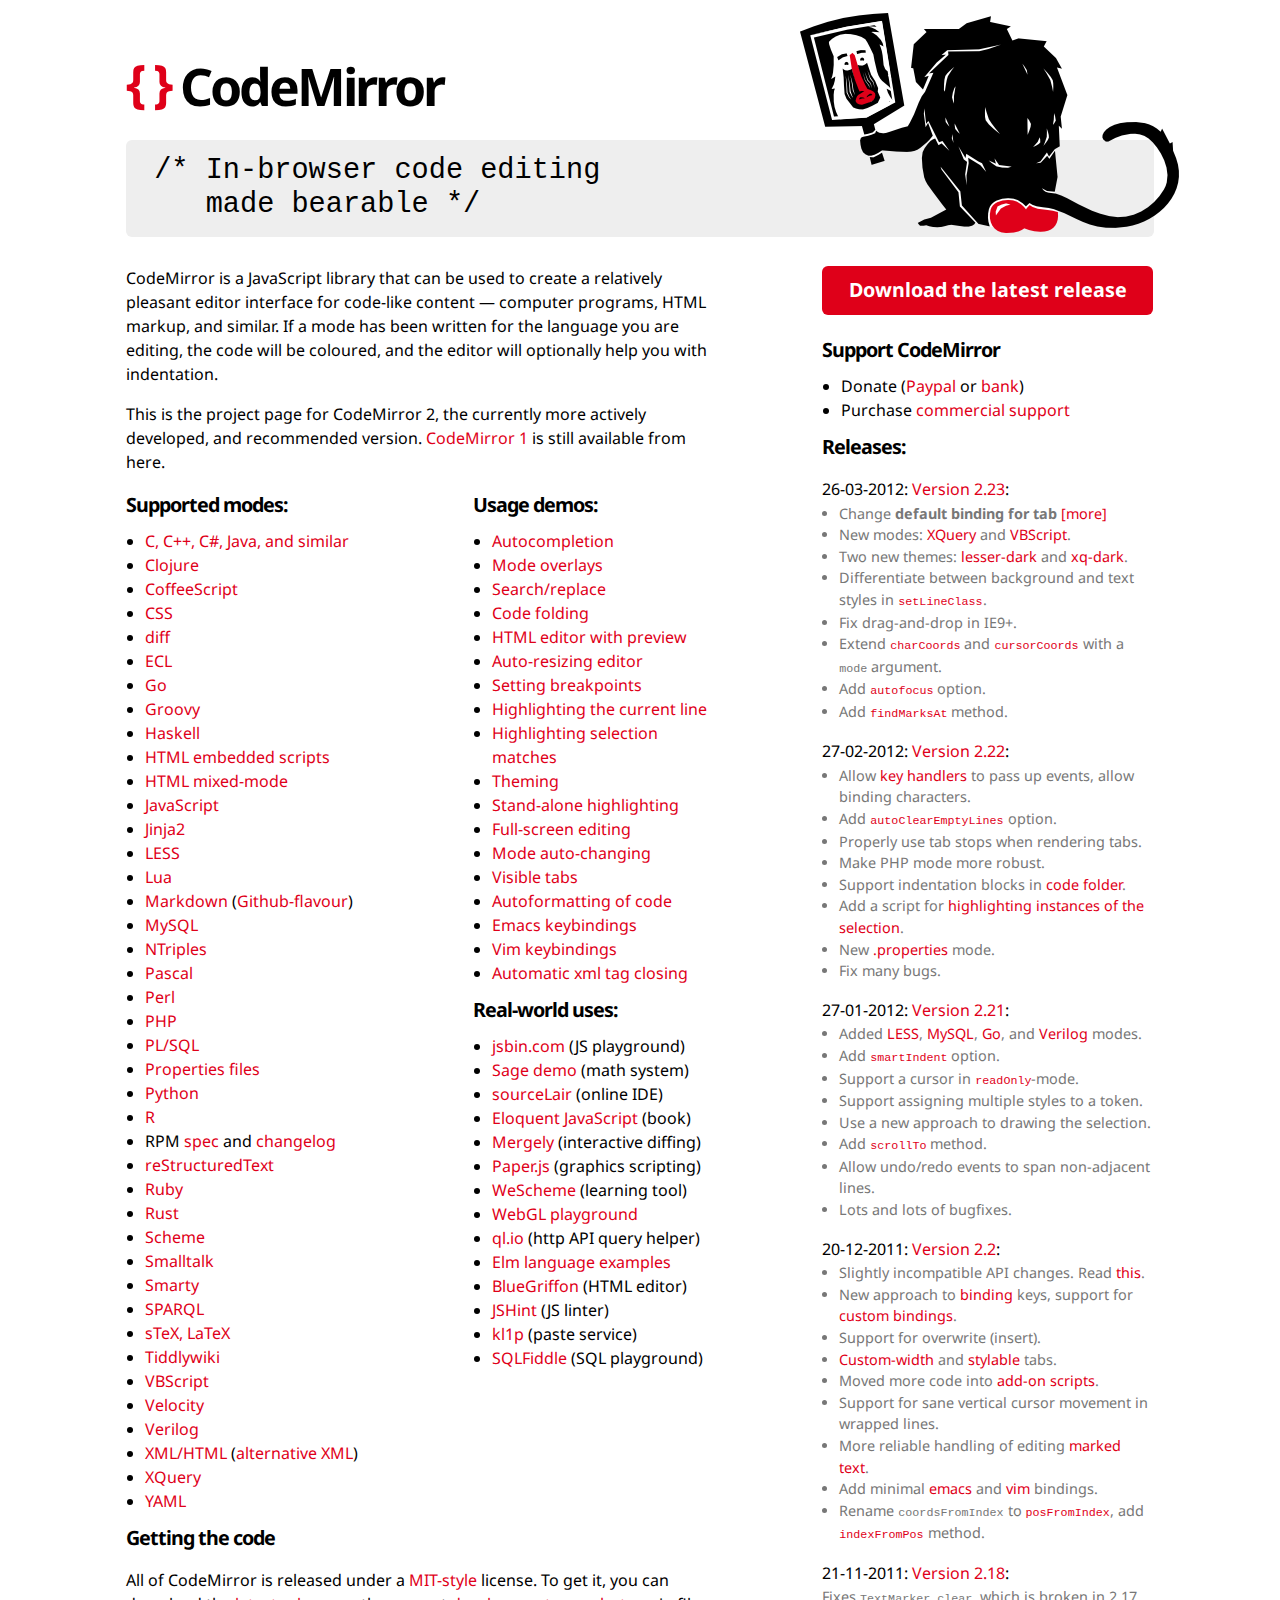
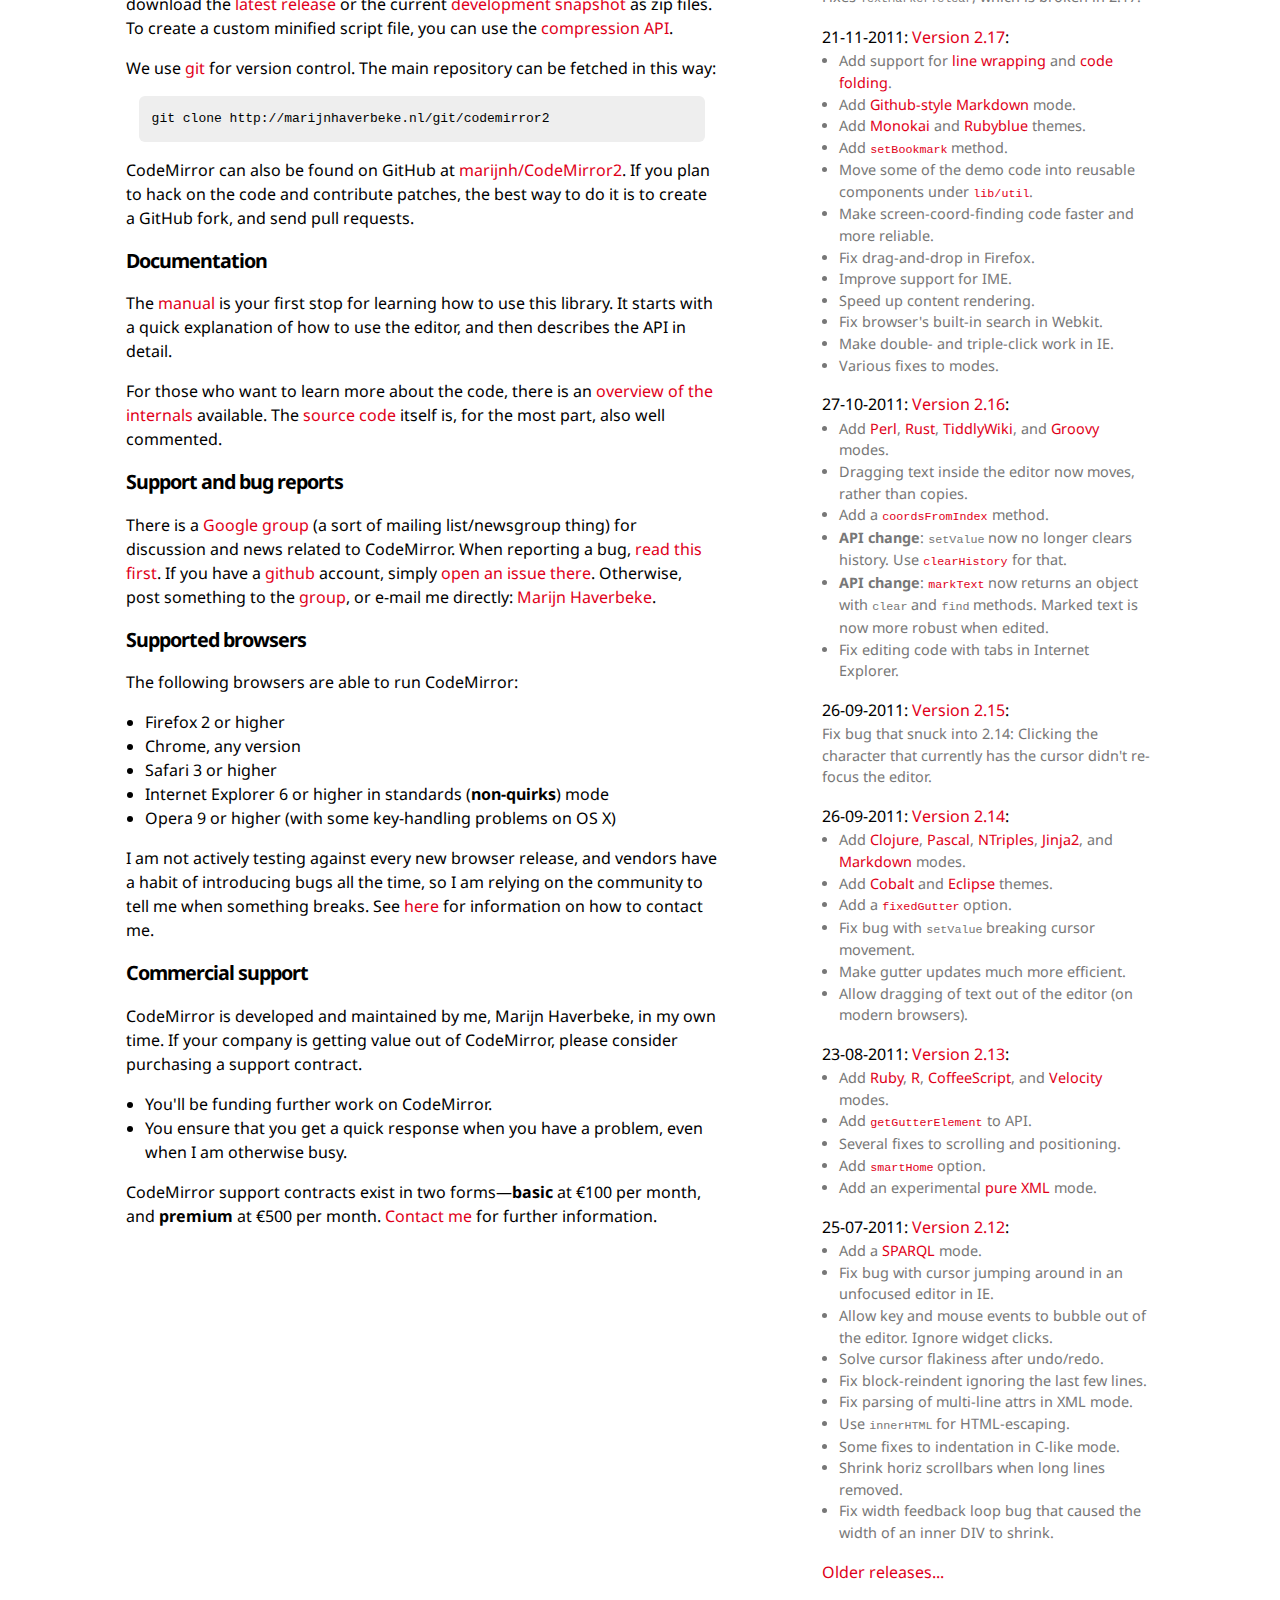
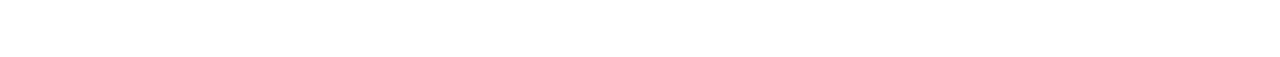
<file: playground/CodeMirror/index.html>
<!doctype html>
<html>
  <head>
    <title>CodeMirror</title>
    <link rel="stylesheet" type="text/css" href="http://fonts.googleapis.com/css?family=Droid+Sans|Droid+Sans:bold"/>
    <link rel="stylesheet" type="text/css" href="doc/docs.css"/>
    <meta http-equiv="Content-Type" content="text/html; charset=utf-8"/>
    <link rel="alternate" href="http://twitter.com/statuses/user_timeline/242283288.rss" type="application/rss+xml"/>
  </head>
  <body>

<h1><span class="logo-braces">{ }</span> <a href="http://codemirror.net/">CodeMirror</a></h1>

<pre class="grey">
<img src="doc/baboon.png" class="logo" alt="logo"/>/* In-browser code editing
   made bearable */
</pre>

<div class="clear"><div class="left blk">

  <p style="margin-top: 0">CodeMirror is a JavaScript library that can
  be used to create a relatively pleasant editor interface for
  code-like content &#x2015; computer programs, HTML markup, and
  similar. If a mode has been written for the language you are
  editing, the code will be coloured, and the editor will optionally
  help you with indentation.</p>

  <p>This is the project page for CodeMirror 2, the currently more
  actively developed, and recommended
  version. <a href="1/index.html">CodeMirror 1</a> is still available
  from here.</p>

  <div class="clear"><div class="left1 blk">

    <h2 style="margin-top: 0">Supported modes:</h2>

    <ul>
      <li><a href="mode/clike/index.html">C, C++, C#, Java, and similar</a></li>
      <li><a href="mode/clojure/index.html">Clojure</a></li>
      <li><a href="mode/coffeescript/index.html">CoffeeScript</a></li>
      <li><a href="mode/css/index.html">CSS</a></li>
      <li><a href="mode/diff/index.html">diff</a></li>
      <li><a href="mode/ecl/index.html">ECL</a></li>
      <li><a href="mode/go/index.html">Go</a></li>
      <li><a href="mode/groovy/index.html">Groovy</a></li>
      <li><a href="mode/haskell/index.html">Haskell</a></li>
      <li><a href="mode/htmlembedded/index.html">HTML embedded scripts</a></li>
      <li><a href="mode/htmlmixed/index.html">HTML mixed-mode</a></li>
      <li><a href="mode/javascript/index.html">JavaScript</a></li>
      <li><a href="mode/jinja2/index.html">Jinja2</a></li>
      <li><a href="mode/less/index.html">LESS</a></li>
      <li><a href="mode/lua/index.html">Lua</a></li>
      <li><a href="mode/markdown/index.html">Markdown</a> (<a href="mode/gfm/index.html">Github-flavour</a>)</li>
      <li><a href="mode/mysql/index.html">MySQL</a></li>
      <li><a href="mode/ntriples/index.html">NTriples</a></li>
      <li><a href="mode/pascal/index.html">Pascal</a></li>
      <li><a href="mode/perl/index.html">Perl</a></li>
      <li><a href="mode/php/index.html">PHP</a></li>
      <li><a href="mode/plsql/index.html">PL/SQL</a></li>
      <li><a href="mode/properties/index.html">Properties files</a></li>
      <li><a href="mode/python/index.html">Python</a></li>
      <li><a href="mode/r/index.html">R</a></li>
      <li>RPM <a href="mode/rpm/spec/index.html">spec</a> and <a href="mode/rpm/changes/index.html">changelog</a></li>
      <li><a href="mode/rst/index.html">reStructuredText</a></li>
      <li><a href="mode/ruby/index.html">Ruby</a></li>
      <li><a href="mode/rust/index.html">Rust</a></li>
      <li><a href="mode/scheme/index.html">Scheme</a></li>
      <li><a href="mode/smalltalk/index.html">Smalltalk</a></li>
      <li><a href="mode/smarty/index.html">Smarty</a></li>
      <li><a href="mode/sparql/index.html">SPARQL</a></li>
      <li><a href="mode/stex/index.html">sTeX, LaTeX</a></li>
      <li><a href="mode/tiddlywiki/index.html">Tiddlywiki</a></li>
      <li><a href="mode/vbscript/index.html">VBScript</a></li>
      <li><a href="mode/velocity/index.html">Velocity</a></li>
      <li><a href="mode/verilog/index.html">Verilog</a></li>
      <li><a href="mode/xml/index.html">XML/HTML</a> (<a href="mode/xmlpure/index.html">alternative XML</a>)</li>
      <li><a href="mode/xquery/index.html">XQuery</a></li>
      <li><a href="mode/yaml/index.html">YAML</a></li>
    </ul>

  </div><div class="left2 blk">

    <h2 style="margin-top: 0">Usage demos:</h2>

    <ul>
      <li><a href="demo/complete.html">Autocompletion</a></li>
      <li><a href="demo/mustache.html">Mode overlays</a></li>
      <li><a href="demo/search.html">Search/replace</a></li>
      <li><a href="demo/folding.html">Code folding</a></li>
      <li><a href="demo/preview.html">HTML editor with preview</a></li>
      <li><a href="demo/resize.html">Auto-resizing editor</a></li>
      <li><a href="demo/marker.html">Setting breakpoints</a></li>
      <li><a href="demo/activeline.html">Highlighting the current line</a></li>
      <li><a href="demo/matchhighlighter.html">Highlighting selection matches</a></li>
      <li><a href="demo/theme.html">Theming</a></li>
      <li><a href="demo/runmode.html">Stand-alone highlighting</a></li>
      <li><a href="demo/fullscreen.html">Full-screen editing</a></li>
      <li><a href="demo/changemode.html">Mode auto-changing</a></li>
      <li><a href="demo/visibletabs.html">Visible tabs</a></li>
      <li><a href="demo/formatting.html">Autoformatting of code</a></li>
      <li><a href="demo/emacs.html">Emacs keybindings</a></li>
      <li><a href="demo/vim.html">Vim keybindings</a></li>
      <li><a href="demo/closetag.html">Automatic xml tag closing</a></li>
    </ul>

    <h2>Real-world uses:</h2>

    <ul>
      <li><a href="http://jsbin.com">jsbin.com</a> (JS playground)</li>
      <li><a href="http://buzzard.ups.edu/">Sage demo</a> (math system)</li>
      <li><a href="http://www.sourcelair.com/">sourceLair</a> (online IDE)</li>
      <li><a href="http://eloquentjavascript.net/chapter1.html">Eloquent JavaScript</a> (book)</a></li>
      <li><a href="http://www.mergely.com/">Mergely</a> (interactive diffing)</li>
      <li><a href="http://paperjs.org/">Paper.js</a> (graphics scripting)</li>
      <li><a href="http://www.wescheme.org/">WeScheme</a> (learning tool)</li>
      <li><a href="http://webglplayground.net/">WebGL playground</a></li>
      <li><a href="http://ql.io/">ql.io</a> (http API query helper)</li>
      <li><a href="http://elm-lang.org/Examples.elm">Elm language examples</a></li>
      <li><a href="http://bluegriffon.org/">BlueGriffon</a> (HTML editor)</li>
      <li><a href="http://www.jshint.com/">JSHint</a> (JS linter)</li>
      <li><a href="http://kl1p.com/cmtest/1">kl1p</a> (paste service)</li>
      <li><a href="http://sqlfiddle.com">SQLFiddle</a> (SQL playground)</li>
     </ul>

  </div></div>

  <h2 id="code">Getting the code</h2>

  <p>All of CodeMirror is released under a <a
  href="LICENSE">MIT-style</a> license. To get it, you can download
  the <a href="http://codemirror.net/codemirror.zip">latest
  release</a> or the current <a
  href="http://codemirror.net/codemirror2-latest.zip">development
  snapshot</a> as zip files. To create a custom minified script file,
  you can use the <a href="doc/compress.html">compression API</a>.</p>

  <p>We use <a href="http://git-scm.com/">git</a> for version control.
  The main repository can be fetched in this way:</p>

  <pre class="code">git clone http://marijnhaverbeke.nl/git/codemirror2</pre>

  <p>CodeMirror can also be found on GitHub at <a
  href="http://github.com/marijnh/CodeMirror2">marijnh/CodeMirror2</a>.
  If you plan to hack on the code and contribute patches, the best way
  to do it is to create a GitHub fork, and send pull requests.</p>

  <h2 id="documention">Documentation</h2>

  <p>The <a href="doc/manual.html">manual</a> is your first stop for
  learning how to use this library. It starts with a quick explanation
  of how to use the editor, and then describes the API in detail.</p>

  <p>For those who want to learn more about the code, there is
  an <a href="doc/internals.html">overview of the internals</a> available.
  The <a href="http://github.com/marijnh/CodeMirror2">source code</a>
  itself is, for the most part, also well commented.</p>

  <h2 id="support">Support and bug reports</h2>

  <p>There is
  a <a href="http://groups.google.com/group/codemirror">Google
  group</a> (a sort of mailing list/newsgroup thing) for discussion
  and news related to CodeMirror. When reporting a bug,
  <a href="doc/reporting.html">read this first</a>. If you have
  a <a href="http://github.com">github</a> account,
  simply <a href="http://github.com/marijnh/CodeMirror2/issues">open
  an issue there</a>. Otherwise, post something to
  the <a href="http://groups.google.com/group/codemirror">group</a>,
  or e-mail me directly: <a href="mailto:marijnh@gmail.com">Marijn
  Haverbeke</a>.</p>

  <h2 id="supported">Supported browsers</h2>

  <p>The following browsers are able to run CodeMirror:</p>

  <ul>
    <li>Firefox 2 or higher</li>
    <li>Chrome, any version</li>
    <li>Safari 3 or higher</li>
    <li>Internet Explorer 6 or higher in standards (<strong>non-quirks</strong>) mode</li>
    <li>Opera 9 or higher (with some key-handling problems on OS X)</li>
  </ul>

  <p>I am not actively testing against every new browser release, and
  vendors have a habit of introducing bugs all the time, so I am
  relying on the community to tell me when something breaks.
  See <a href="#support">here</a> for information on how to contact
  me.</p>

  <h2 id="commercial">Commercial support</h2>

  <p>CodeMirror is developed and maintained by me, Marijn Haverbeke,
  in my own time. If your company is getting value out of CodeMirror,
  please consider purchasing a support contract.</p>

  <ul>
    <li>You'll be funding further work on CodeMirror.</li>
    <li>You ensure that you get a quick response when you have a
    problem, even when I am otherwise busy.</li>
  </ul>

  <p>CodeMirror support contracts exist in two
  forms—<strong>basic</strong> at €100 per month,
  and <strong>premium</strong> at €500 per
  month. <a href="mailto:marijnh@gmail.com">Contact me</a> for further
  information.</p>

</div>

<div class="right blk">

  <a href="http://codemirror.net/codemirror.zip" class="download">Download the latest release</a>

  <h2>Support CodeMirror</h2>

  <ul>
    <li>Donate
    (<span onclick="document.getElementById('paypal').submit();"
    class="quasilink">Paypal</span>
    or <span onclick="document.getElementById('bankinfo').style.display = 'block';"
             class="quasilink">bank</span>)</li>
    <li>Purchase <a href="#commercial">commercial support</a></li>
  </ul>

  <p id="bankinfo" style="display: none;">
    Bank: <i>Rabobank</i><br/>
    Country: <i>Netherlands</i><br/>
    SWIFT: <i>RABONL2U</i><br/>
    Account: <i>147850770</i><br/>
    Name: <i>Marijn Haverbeke</i><br/>
    IBAN: <i>NL26 RABO 0147 8507 70</i>
  </p>

  <h2>Releases:</h2>

  <p class="rel">26-03-2012: <a href="http://codemirror.net/codemirror-2.23.zip">Version 2.23</a>:</p>

  <ul class="rel-note">
    <li>Change <strong>default binding for tab</strong> <a href="javascript:void(document.getElementById('tabbinding').style.display='')">[more]</a>
      <div style="display: none" id=tabbinding>
        Starting in 2.23, these bindings are default:
        <ul><li>Tab: Insert tab character</li>
          <li>Shift-tab: Reset line indentation to default</li>
          <li>Ctrl/Cmd-[: Reduce line indentation (old tab behaviour)</li>
          <li>Ctrl/Cmd-]: Increase line indentation (old shift-tab behaviour)</li>
        </ul>
      </div>
    </li>
    <li>New modes: <a href="mode/xquery/index.html">XQuery</a> and <a href="mode/vbscript/index.html">VBScript</a>.</li>
    <li>Two new themes: <a href="mode/less/index.html">lesser-dark</a> and <a href="mode/xquery/index.html">xq-dark</a>.</li>
    <li>Differentiate between background and text styles in <a href="doc/manual.html#setLineClass"><code>setLineClass</code></a>.</li>
    <li>Fix drag-and-drop in IE9+.</li>
    <li>Extend <a href="doc/manual.html#charCoords"><code>charCoords</code></a>
    and <a href="doc/manual.html#cursorCoords"><code>cursorCoords</code></a> with a <code>mode</code> argument.</li>
    <li>Add <a href="doc/manual.html#option_autofocus"><code>autofocus</code></a> option.</li>
    <li>Add <a href="doc/manual.html#findMarksAt"><code>findMarksAt</code></a> method.</li>
  </ul>

  <p class="rel">27-02-2012: <a href="http://codemirror.net/codemirror-2.22.zip">Version 2.22</a>:</p>

  <ul class="rel-note">
    <li>Allow <a href="doc/manual.html#keymaps">key handlers</a> to pass up events, allow binding characters.</li>
    <li>Add <a href="doc/manual.html#option_autoClearEmptyLines"><code>autoClearEmptyLines</code></a> option.</li>
    <li>Properly use tab stops when rendering tabs.</li>
    <li>Make PHP mode more robust.</li>
    <li>Support indentation blocks in <a href="doc/manual.html#util_foldcode">code folder</a>.</li>
    <li>Add a script for <a href="doc/manual.html#util_match-highlighter">highlighting instances of the selection</a>.</li>
    <li>New <a href="mode/properties/index.html">.properties</a> mode.</li>
    <li>Fix many bugs.</li>
  </ul>

  <p class="rel">27-01-2012: <a href="http://codemirror.net/codemirror-2.21.zip">Version 2.21</a>:</p>

  <ul class="rel-note">
    <li>Added <a href="mode/less/index.html">LESS</a>, <a href="mode/mysql/index.html">MySQL</a>,
    <a href="mode/go/index.html">Go</a>, and <a href="mode/verilog/index.html">Verilog</a> modes.</li>
    <li>Add <a href="doc/manual.html#option_smartIndent"><code>smartIndent</code></a>
    option.</li>
    <li>Support a cursor in <a href="doc/manual.html#option_readOnly"><code>readOnly</code></a>-mode.</li>
    <li>Support assigning multiple styles to a token.</li>
    <li>Use a new approach to drawing the selection.</li>
    <li>Add <a href="doc/manual.html#scrollTo"><code>scrollTo</code></a> method.</li>
    <li>Allow undo/redo events to span non-adjacent lines.</li>
    <li>Lots and lots of bugfixes.</li>
  </ul>

  <p class="rel">20-12-2011: <a href="http://codemirror.net/codemirror-2.2.zip">Version 2.2</a>:</p>

  <ul class="rel-note">
    <li>Slightly incompatible API changes. Read <a href="doc/upgrade_v2.2.html">this</a>.</li>
    <li>New approach
    to <a href="doc/manual.html#option_extraKeys">binding</a> keys,
    support for <a href="doc/manual.html#option_keyMap">custom
    bindings</a>.</li>
    <li>Support for overwrite (insert).</li>
    <li><a href="doc/manual.html#option_tabSize">Custom-width</a>
    and <a href="demo/visibletabs.html">stylable</a> tabs.</li>
    <li>Moved more code into <a href="doc/manual.html#addons">add-on scripts</a>.</li>
    <li>Support for sane vertical cursor movement in wrapped lines.</li>
    <li>More reliable handling of
    editing <a href="doc/manual.html#markText">marked text</a>.</li>
    <li>Add minimal <a href="demo/emacs.html">emacs</a>
    and <a href="demo/vim.html">vim</a> bindings.</li>
    <li>Rename <code>coordsFromIndex</code>
    to <a href="doc/manual.html#posFromIndex"><code>posFromIndex</code></a>,
    add <a href="doc/manual.html#indexFromPos"><code>indexFromPos</code></a>
    method.</li>
  </ul>

  <p class="rel">21-11-2011: <a href="http://codemirror.net/codemirror-2.18.zip">Version 2.18</a>:</p>
  <p class="rel-note">Fixes <code>TextMarker.clear</code>, which is broken in 2.17.</p>

  <p class="rel">21-11-2011: <a href="http://codemirror.net/codemirror-2.17.zip">Version 2.17</a>:</p>
  <ul class="rel-note">
    <li>Add support for <a href="doc/manual.html#option_lineWrapping">line
    wrapping</a> and <a href="doc/manual.html#hideLine">code
    folding</a>.</li>
    <li>Add <a href="mode/gfm/index.html">Github-style Markdown</a> mode.</li>
    <li>Add <a href="theme/monokai.css">Monokai</a>
    and <a href="theme/rubyblue.css">Rubyblue</a> themes.</li>
    <li>Add <a href="doc/manual.html#setBookmark"><code>setBookmark</code></a> method.</li>
    <li>Move some of the demo code into reusable components
    under <a href="lib/util/"><code>lib/util</code></a>.</li>
    <li>Make screen-coord-finding code faster and more reliable.</li>
    <li>Fix drag-and-drop in Firefox.</li>
    <li>Improve support for IME.</li>
    <li>Speed up content rendering.</li>
    <li>Fix browser's built-in search in Webkit.</li>
    <li>Make double- and triple-click work in IE.</li>
    <li>Various fixes to modes.</li>
  </ul>

  <p class="rel">27-10-2011: <a href="http://codemirror.net/codemirror-2.16.zip">Version 2.16</a>:</p>
  <ul class="rel-note">
    <li>Add <a href="mode/perl/index.html">Perl</a>, <a href="mode/rust/index.html">Rust</a>, <a href="mode/tiddlywiki/index.html">TiddlyWiki</a>, and <a href="mode/groovy/index.html">Groovy</a> modes.</li>
    <li>Dragging text inside the editor now moves, rather than copies.</li>
    <li>Add a <a href="doc/manual.html#coordsFromIndex"><code>coordsFromIndex</code></a> method.</li>
    <li><strong>API change</strong>: <code>setValue</code> now no longer clears history. Use <a href="doc/manual.html#clearHistory"><code>clearHistory</code></a> for that.</li>
    <li><strong>API change</strong>: <a href="doc/manual.html#markText"><code>markText</code></a> now
    returns an object with <code>clear</code> and <code>find</code>
    methods. Marked text is now more robust when edited.</li>
    <li>Fix editing code with tabs in Internet Explorer.</li>
  </ul>

  <p class="rel">26-09-2011: <a href="http://codemirror.net/codemirror-2.15.zip">Version 2.15</a>:</p>
  <p class="rel-note">Fix bug that snuck into 2.14: Clicking the
  character that currently has the cursor didn't re-focus the
  editor.</p>

  <p class="rel">26-09-2011: <a href="http://codemirror.net/codemirror-2.14.zip">Version 2.14</a>:</p>
  <ul class="rel-note">
    <li>Add <a href="mode/clojure/index.html">Clojure</a>, <a href="mode/pascal/index.html">Pascal</a>, <a href="mode/ntriples/index.html">NTriples</a>, <a href="mode/jinja2/index.html">Jinja2</a>, and <a href="mode/markdown/index.html">Markdown</a> modes.</li>
    <li>Add <a href="theme/cobalt.css">Cobalt</a> and <a href="theme/eclipse.css">Eclipse</a> themes.</li>
    <li>Add a <a href="doc/manual.html#option_fixedGutter"><code>fixedGutter</code></a> option.</li>
    <li>Fix bug with <code>setValue</code> breaking cursor movement.</li>
    <li>Make gutter updates much more efficient.</li>
    <li>Allow dragging of text out of the editor (on modern browsers).</li>
  </ul>

  <p class="rel">23-08-2011: <a href="http://codemirror.net/codemirror-2.13.zip">Version 2.13</a>:</p>
  <ul class="rel-note">
    <li>Add <a href="mode/ruby/index.html">Ruby</a>, <a href="mode/r/index.html">R</a>, <a href="mode/coffeescript/index.html">CoffeeScript</a>, and <a href="mode/velocity/index.html">Velocity</a> modes.</li>
    <li>Add <a href="doc/manual.html#getGutterElement"><code>getGutterElement</code></a> to API.</li>
    <li>Several fixes to scrolling and positioning.</li>
    <li>Add <a href="doc/manual.html#option_smartHome"><code>smartHome</code></a> option.</li>
    <li>Add an experimental <a href="mode/xmlpure/index.html">pure XML</a> mode.</li>
  </ul>

  <p class="rel">25-07-2011: <a href="http://codemirror.net/codemirror-2.12.zip">Version 2.12</a>:</p>
  <ul class="rel-note">
    <li>Add a <a href="mode/sparql/index.html">SPARQL</a> mode.</li>
    <li>Fix bug with cursor jumping around in an unfocused editor in IE.</li>
    <li>Allow key and mouse events to bubble out of the editor. Ignore widget clicks.</li>
    <li>Solve cursor flakiness after undo/redo.</li>
    <li>Fix block-reindent ignoring the last few lines.</li>
    <li>Fix parsing of multi-line attrs in XML mode.</li>
    <li>Use <code>innerHTML</code> for HTML-escaping.</li>
    <li>Some fixes to indentation in C-like mode.</li>
    <li>Shrink horiz scrollbars when long lines removed.</li>
    <li>Fix width feedback loop bug that caused the width of an inner DIV to shrink.</li>
  </ul>

  <p><a href="doc/oldrelease.html">Older releases...</a></p>

</div></div>

<div style="height: 2em">&nbsp;</div>

  <form action="https://www.paypal.com/cgi-bin/webscr" method="post" id="paypal">
    <input type="hidden" name="cmd" value="_s-xclick"/>
    <input type="hidden" name="hosted_button_id" value="3FVHS5FGUY7CC"/>
  </form>

  </body>
</html>
</file>
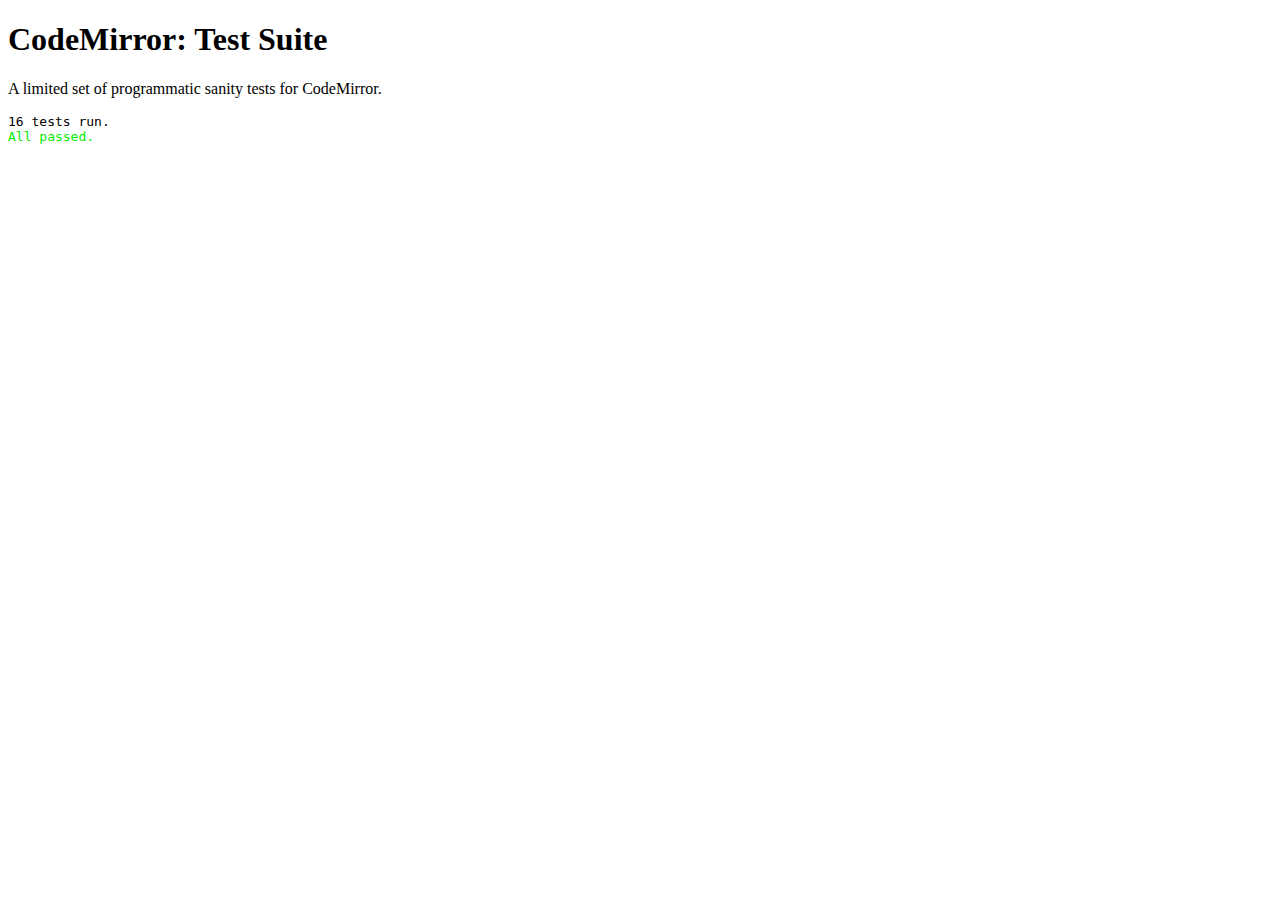
<file: playground/CodeMirror/test/index.html>
<!doctype html>
<html>
  <head>
    <title>CodeMirror: Test Suite</title>
    <link rel="stylesheet" href="../lib/codemirror.css">
    <script src="../lib/codemirror.js"></script>
    <script src="../mode/javascript/javascript.js"></script>

    <style type="text/css">
      .ok {color: #0e0;}
      .failure {color: #e00;}
      .error {color: #c90;}
    </style>
  </head>
  <body>
    <h1>CodeMirror: Test Suite</h1>

    <p>A limited set of programmatic sanity tests for CodeMirror.</p>

    <pre id=output></pre>

    <div style="visibility: hidden" id=testground>
      <form><textarea id="code" name="code"></textarea><input type=submit value=ok name=submit></form>
    </div>

    <script src="test.js"></script>
  </body>
</html>
</file>
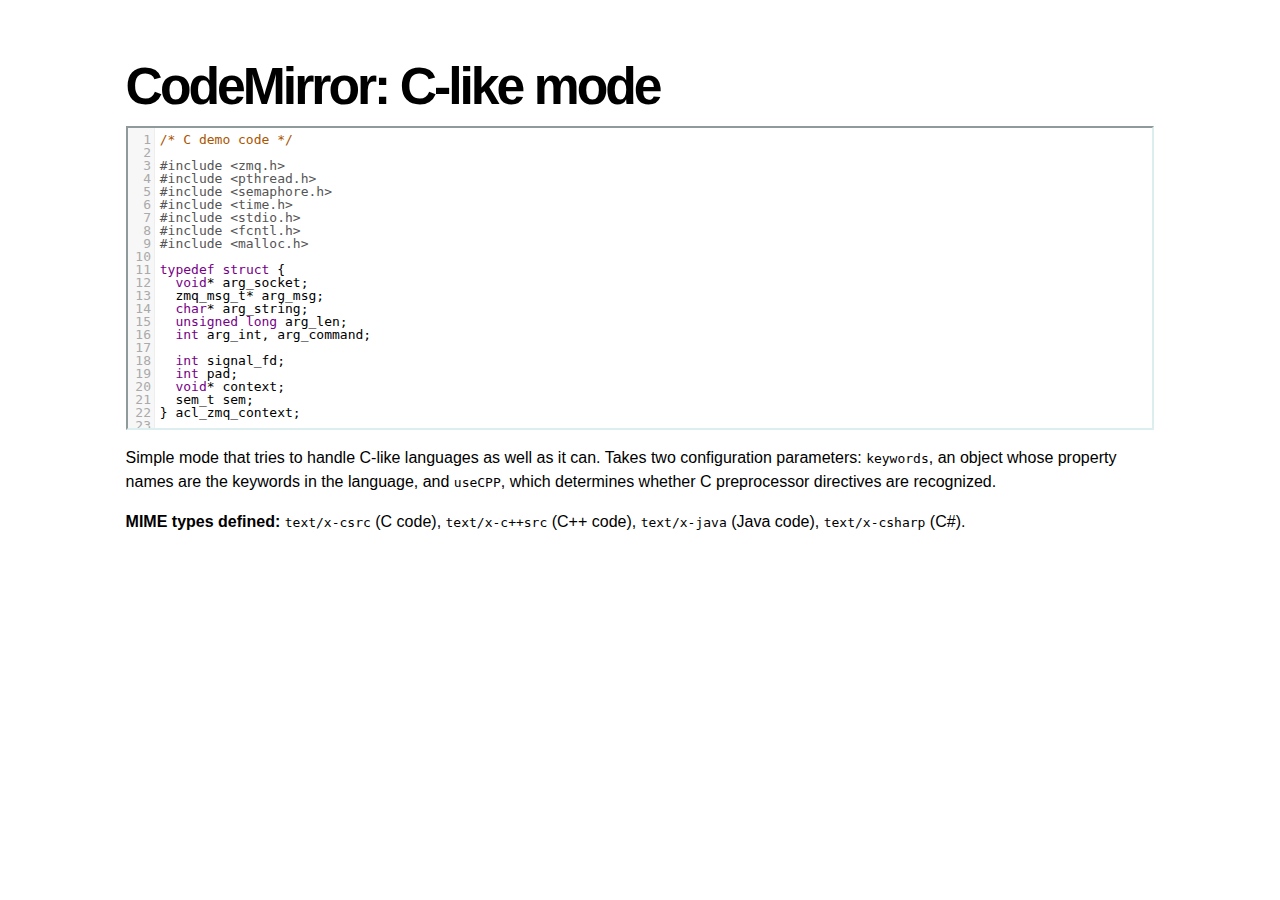
<file: playground/CodeMirror/mode/clike/index.html>
<!doctype html>
<html>
  <head>
    <title>CodeMirror: C-like mode</title>
    <link rel="stylesheet" href="../../lib/codemirror.css">
    <script src="../../lib/codemirror.js"></script>
    <script src="clike.js"></script>
    <link rel="stylesheet" href="../../doc/docs.css">
    <style>.CodeMirror {border: 2px inset #dee;}</style>
  </head>
  <body>
    <h1>CodeMirror: C-like mode</h1>

<form><textarea id="code" name="code">
/* C demo code */

#include <zmq.h>
#include <pthread.h>
#include <semaphore.h>
#include <time.h>
#include <stdio.h>
#include <fcntl.h>
#include <malloc.h>

typedef struct {
  void* arg_socket;
  zmq_msg_t* arg_msg;
  char* arg_string;
  unsigned long arg_len;
  int arg_int, arg_command;

  int signal_fd;
  int pad;
  void* context;
  sem_t sem;
} acl_zmq_context;

#define p(X) (context->arg_##X)

void* zmq_thread(void* context_pointer) {
  acl_zmq_context* context = (acl_zmq_context*)context_pointer;
  char ok = 'K', err = 'X';
  int res;

  while (1) {
    while ((res = sem_wait(&amp;context->sem)) == EINTR);
    if (res) {write(context->signal_fd, &amp;err, 1); goto cleanup;}
    switch(p(command)) {
    case 0: goto cleanup;
    case 1: p(socket) = zmq_socket(context->context, p(int)); break;
    case 2: p(int) = zmq_close(p(socket)); break;
    case 3: p(int) = zmq_bind(p(socket), p(string)); break;
    case 4: p(int) = zmq_connect(p(socket), p(string)); break;
    case 5: p(int) = zmq_getsockopt(p(socket), p(int), (void*)p(string), &amp;p(len)); break;
    case 6: p(int) = zmq_setsockopt(p(socket), p(int), (void*)p(string), p(len)); break;
    case 7: p(int) = zmq_send(p(socket), p(msg), p(int)); break;
    case 8: p(int) = zmq_recv(p(socket), p(msg), p(int)); break;
    case 9: p(int) = zmq_poll(p(socket), p(int), p(len)); break;
    }
    p(command) = errno;
    write(context->signal_fd, &amp;ok, 1);
  }
 cleanup:
  close(context->signal_fd);
  free(context_pointer);
  return 0;
}

void* zmq_thread_init(void* zmq_context, int signal_fd) {
  acl_zmq_context* context = malloc(sizeof(acl_zmq_context));
  pthread_t thread;

  context->context = zmq_context;
  context->signal_fd = signal_fd;
  sem_init(&amp;context->sem, 1, 0);
  pthread_create(&amp;thread, 0, &amp;zmq_thread, context);
  pthread_detach(thread);
  return context;
}
</textarea></form>

    <script>
      var editor = CodeMirror.fromTextArea(document.getElementById("code"), {
        lineNumbers: true,
        matchBrackets: true,
        mode: "text/x-csrc"
      });
    </script>

    <p>Simple mode that tries to handle C-like languages as well as it
    can. Takes two configuration parameters: <code>keywords</code>, an
    object whose property names are the keywords in the language,
    and <code>useCPP</code>, which determines whether C preprocessor
    directives are recognized.</p>

    <p><strong>MIME types defined:</strong> <code>text/x-csrc</code>
    (C code), <code>text/x-c++src</code> (C++
    code), <code>text/x-java</code> (Java
    code), <code>text/x-csharp</code> (C#).</p>
  </body>
</html>
</file>
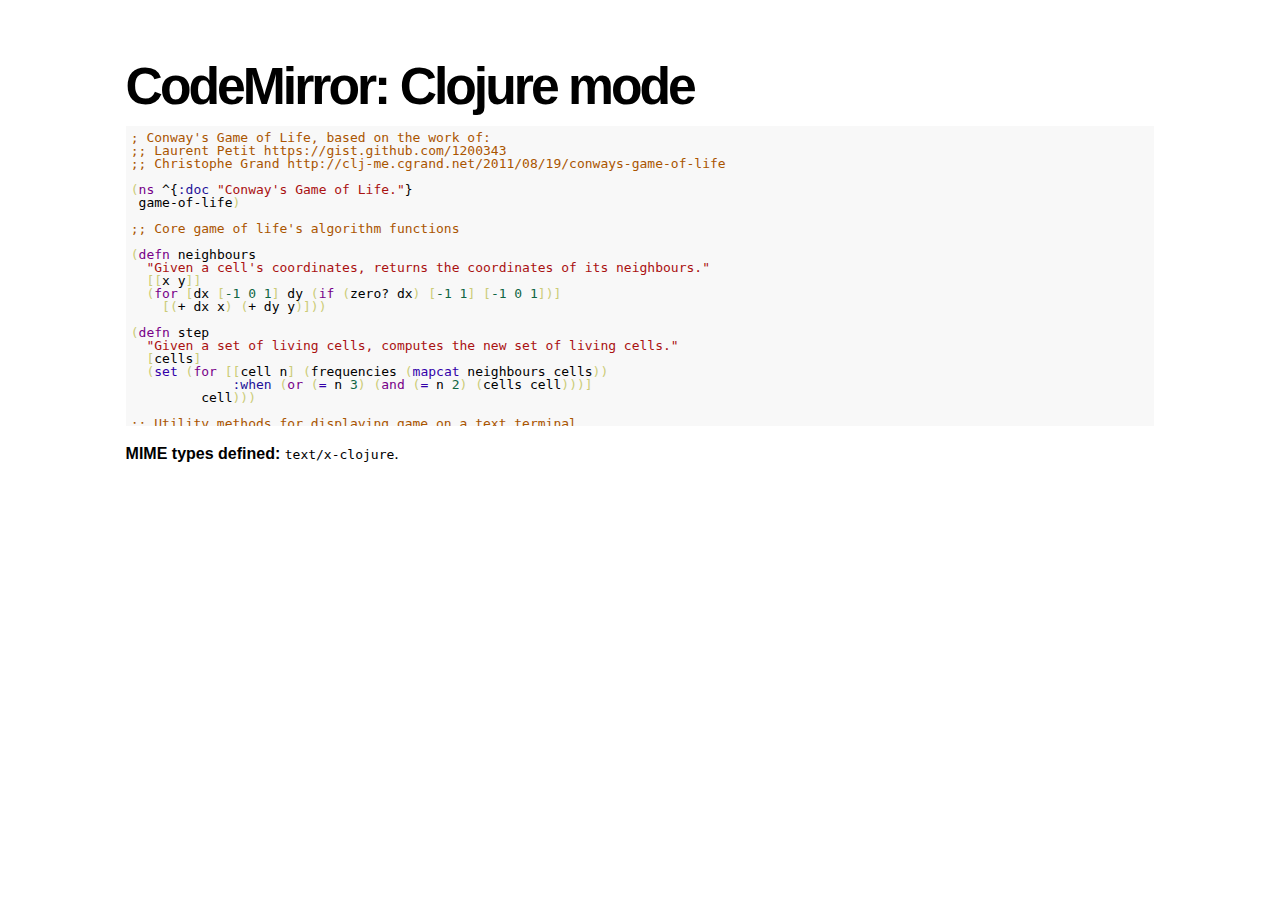
<file: playground/CodeMirror/mode/clojure/index.html>
<!doctype html>
<html>
  <head>
    <title>CodeMirror: Clojure mode</title>
    <link rel="stylesheet" href="../../lib/codemirror.css">
    <script src="../../lib/codemirror.js"></script>
    <script src="clojure.js"></script>
    <style>.CodeMirror {background: #f8f8f8;}</style>
    <link rel="stylesheet" href="../../doc/docs.css">
  </head>
  <body>
    <h1>CodeMirror: Clojure mode</h1>
    <form><textarea id="code" name="code">
; Conway's Game of Life, based on the work of:
;; Laurent Petit https://gist.github.com/1200343
;; Christophe Grand http://clj-me.cgrand.net/2011/08/19/conways-game-of-life

(ns ^{:doc "Conway's Game of Life."}
 game-of-life)

;; Core game of life's algorithm functions

(defn neighbours 
  "Given a cell's coordinates, returns the coordinates of its neighbours."
  [[x y]]
  (for [dx [-1 0 1] dy (if (zero? dx) [-1 1] [-1 0 1])]
    [(+ dx x) (+ dy y)]))

(defn step 
  "Given a set of living cells, computes the new set of living cells."
  [cells]
  (set (for [[cell n] (frequencies (mapcat neighbours cells))
             :when (or (= n 3) (and (= n 2) (cells cell)))]
         cell)))

;; Utility methods for displaying game on a text terminal

(defn print-board 
  "Prints a board on *out*, representing a step in the game."
  [board w h]
  (doseq [x (range (inc w)) y (range (inc h))]
    (if (= y 0) (print "\n")) 
    (print (if (board [x y]) "[X]" " . "))))

(defn display-grids 
  "Prints a squence of boards on *out*, representing several steps."
  [grids w h]
  (doseq [board grids]
    (print-board board w h)
    (print "\n")))

;; Launches an example board

(def 
  ^{:doc "board represents the initial set of living cells"}
   board #{[2 1] [2 2] [2 3]})

(display-grids (take 3 (iterate step board)) 5 5) </textarea></form>
    <script>
      var editor = CodeMirror.fromTextArea(document.getElementById("code"), {});
    </script>

    <p><strong>MIME types defined:</strong> <code>text/x-clojure</code>.</p>

  </body>
</html>
</file>
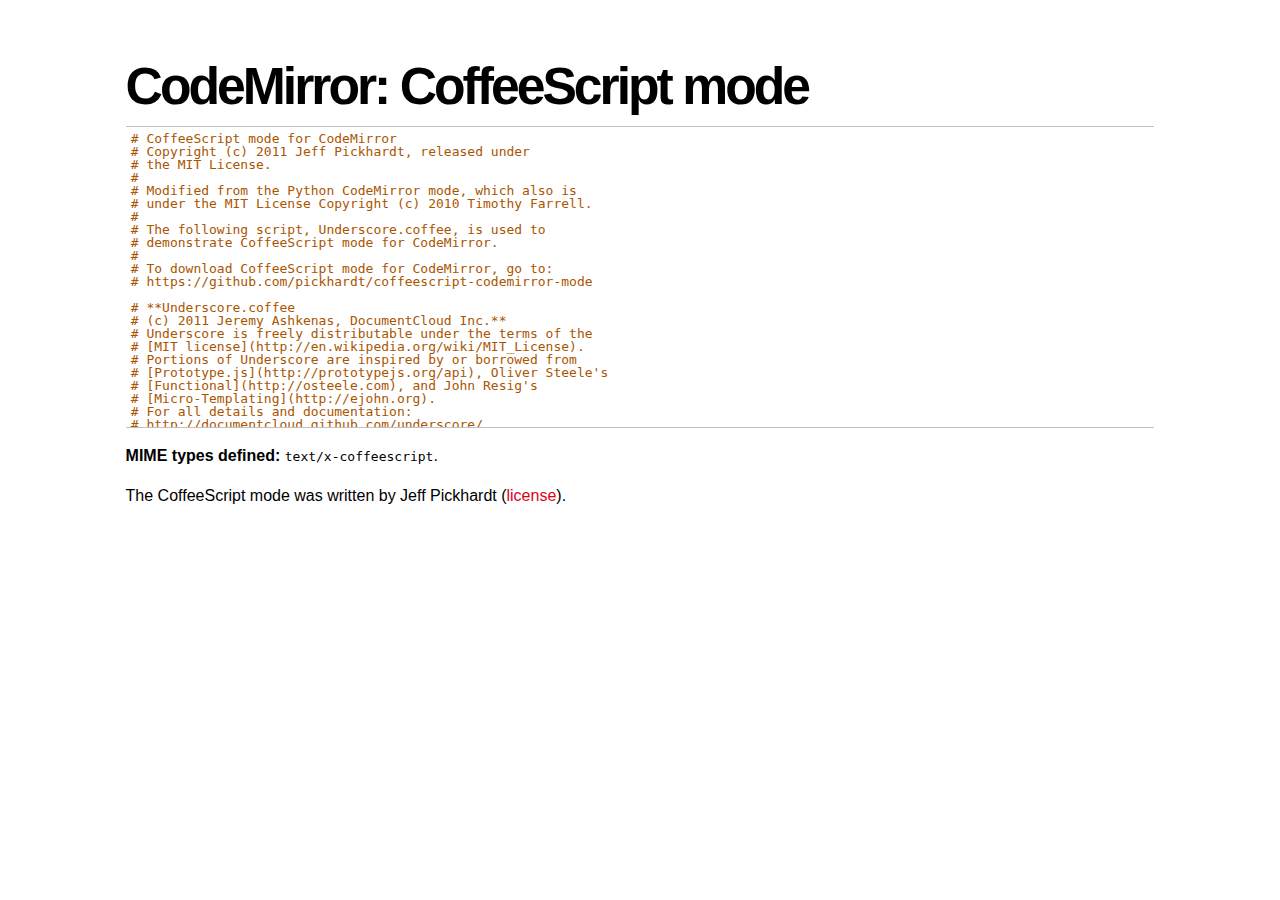
<file: playground/CodeMirror/mode/coffeescript/index.html>
<!doctype html>
<html>
  <head>
    <title>CodeMirror: CoffeeScript mode</title>
    <link rel="stylesheet" href="../../lib/codemirror.css">
    <script src="../../lib/codemirror.js"></script>
    <script src="coffeescript.js"></script>
    <style>.CodeMirror {border-top: 1px solid silver; border-bottom: 1px solid silver;}</style>
    <link rel="stylesheet" href="../../doc/docs.css">
  </head>
  <body>
    <h1>CodeMirror: CoffeeScript mode</h1>
    <form><textarea id="code" name="code">
# CoffeeScript mode for CodeMirror
# Copyright (c) 2011 Jeff Pickhardt, released under
# the MIT License.
#
# Modified from the Python CodeMirror mode, which also is 
# under the MIT License Copyright (c) 2010 Timothy Farrell.
#
# The following script, Underscore.coffee, is used to 
# demonstrate CoffeeScript mode for CodeMirror.
#
# To download CoffeeScript mode for CodeMirror, go to:
# https://github.com/pickhardt/coffeescript-codemirror-mode

# **Underscore.coffee
# (c) 2011 Jeremy Ashkenas, DocumentCloud Inc.**
# Underscore is freely distributable under the terms of the
# [MIT license](http://en.wikipedia.org/wiki/MIT_License).
# Portions of Underscore are inspired by or borrowed from
# [Prototype.js](http://prototypejs.org/api), Oliver Steele's
# [Functional](http://osteele.com), and John Resig's
# [Micro-Templating](http://ejohn.org).
# For all details and documentation:
# http://documentcloud.github.com/underscore/


# Baseline setup
# --------------

# Establish the root object, `window` in the browser, or `global` on the server.
root = this


# Save the previous value of the `_` variable.
previousUnderscore = root._


# Establish the object that gets thrown to break out of a loop iteration.
# `StopIteration` is SOP on Mozilla.
breaker = if typeof(StopIteration) is 'undefined' then '__break__' else StopIteration


# Helper function to escape **RegExp** contents, because JS doesn't have one.
escapeRegExp = (string) -> string.replace(/([.*+?^${}()|[\]\/\\])/g, '\\$1')


# Save bytes in the minified (but not gzipped) version:
ArrayProto = Array.prototype
ObjProto = Object.prototype


# Create quick reference variables for speed access to core prototypes.
slice = ArrayProto.slice
unshift = ArrayProto.unshift
toString = ObjProto.toString
hasOwnProperty = ObjProto.hasOwnProperty
propertyIsEnumerable = ObjProto.propertyIsEnumerable


# All **ECMA5** native implementations we hope to use are declared here.
nativeForEach = ArrayProto.forEach
nativeMap = ArrayProto.map
nativeReduce = ArrayProto.reduce
nativeReduceRight = ArrayProto.reduceRight
nativeFilter = ArrayProto.filter
nativeEvery = ArrayProto.every
nativeSome = ArrayProto.some
nativeIndexOf = ArrayProto.indexOf
nativeLastIndexOf = ArrayProto.lastIndexOf
nativeIsArray = Array.isArray
nativeKeys = Object.keys


# Create a safe reference to the Underscore object for use below.
_ = (obj) -> new wrapper(obj)


# Export the Underscore object for **CommonJS**.
if typeof(exports) != 'undefined' then exports._ = _


# Export Underscore to global scope.
root._ = _


# Current version.
_.VERSION = '1.1.0'


# Collection Functions
# --------------------

# The cornerstone, an **each** implementation.
# Handles objects implementing **forEach**, arrays, and raw objects.
_.each = (obj, iterator, context) ->
  try
    if nativeForEach and obj.forEach is nativeForEach
      obj.forEach iterator, context
    else if _.isNumber obj.length
      iterator.call context, obj[i], i, obj for i in [0...obj.length]
    else
      iterator.call context, val, key, obj for own key, val of obj
  catch e
    throw e if e isnt breaker
  obj


# Return the results of applying the iterator to each element. Use JavaScript
# 1.6's version of **map**, if possible.
_.map = (obj, iterator, context) ->
  return obj.map(iterator, context) if nativeMap and obj.map is nativeMap
  results = []
  _.each obj, (value, index, list) ->
    results.push iterator.call context, value, index, list
  results


# **Reduce** builds up a single result from a list of values. Also known as
# **inject**, or **foldl**. Uses JavaScript 1.8's version of **reduce**, if possible.
_.reduce = (obj, iterator, memo, context) ->
  if nativeReduce and obj.reduce is nativeReduce
    iterator = _.bind iterator, context if context
    return obj.reduce iterator, memo
  _.each obj, (value, index, list) ->
    memo = iterator.call context, memo, value, index, list
  memo


# The right-associative version of **reduce**, also known as **foldr**. Uses
# JavaScript 1.8's version of **reduceRight**, if available.
_.reduceRight = (obj, iterator, memo, context) ->
  if nativeReduceRight and obj.reduceRight is nativeReduceRight
    iterator = _.bind iterator, context if context
    return obj.reduceRight iterator, memo
  reversed = _.clone(_.toArray(obj)).reverse()
  _.reduce reversed, iterator, memo, context


# Return the first value which passes a truth test.
_.detect = (obj, iterator, context) ->
  result = null
  _.each obj, (value, index, list) ->
    if iterator.call context, value, index, list
      result = value
      _.breakLoop()
  result


# Return all the elements that pass a truth test. Use JavaScript 1.6's
# **filter**, if it exists.
_.filter = (obj, iterator, context) ->
  return obj.filter iterator, context if nativeFilter and obj.filter is nativeFilter
  results = []
  _.each obj, (value, index, list) ->
    results.push value if iterator.call context, value, index, list
  results


# Return all the elements for which a truth test fails.
_.reject = (obj, iterator, context) ->
  results = []
  _.each obj, (value, index, list) ->
    results.push value if not iterator.call context, value, index, list
  results


# Determine whether all of the elements match a truth test. Delegate to
# JavaScript 1.6's **every**, if it is present.
_.every = (obj, iterator, context) ->
  iterator ||= _.identity
  return obj.every iterator, context if nativeEvery and obj.every is nativeEvery
  result = true
  _.each obj, (value, index, list) ->
    _.breakLoop() unless (result = result and iterator.call(context, value, index, list))
  result


# Determine if at least one element in the object matches a truth test. Use
# JavaScript 1.6's **some**, if it exists.
_.some = (obj, iterator, context) ->
  iterator ||= _.identity
  return obj.some iterator, context if nativeSome and obj.some is nativeSome
  result = false
  _.each obj, (value, index, list) ->
    _.breakLoop() if (result = iterator.call(context, value, index, list))
  result


# Determine if a given value is included in the array or object,
# based on `===`.
_.include = (obj, target) ->
  return _.indexOf(obj, target) isnt -1 if nativeIndexOf and obj.indexOf is nativeIndexOf
  return true for own key, val of obj when val is target
  false


# Invoke a method with arguments on every item in a collection.
_.invoke = (obj, method) ->
  args = _.rest arguments, 2
  (if method then val[method] else val).apply(val, args) for val in obj


# Convenience version of a common use case of **map**: fetching a property.
_.pluck = (obj, key) ->
  _.map(obj, (val) -> val[key])


# Return the maximum item or (item-based computation).
_.max = (obj, iterator, context) ->
  return Math.max.apply(Math, obj) if not iterator and _.isArray(obj)
  result = computed: -Infinity
  _.each obj, (value, index, list) ->
    computed = if iterator then iterator.call(context, value, index, list) else value
    computed >= result.computed and (result = {value: value, computed: computed})
  result.value


# Return the minimum element (or element-based computation).
_.min = (obj, iterator, context) ->
  return Math.min.apply(Math, obj) if not iterator and _.isArray(obj)
  result = computed: Infinity
  _.each obj, (value, index, list) ->
    computed = if iterator then iterator.call(context, value, index, list) else value
    computed < result.computed and (result = {value: value, computed: computed})
  result.value


# Sort the object's values by a criterion produced by an iterator.
_.sortBy = (obj, iterator, context) ->
  _.pluck(((_.map obj, (value, index, list) ->
    {value: value, criteria: iterator.call(context, value, index, list)}
  ).sort((left, right) ->
    a = left.criteria; b = right.criteria
    if a < b then -1 else if a > b then 1 else 0
  )), 'value')


# Use a comparator function to figure out at what index an object should
# be inserted so as to maintain order. Uses binary search.
_.sortedIndex = (array, obj, iterator) ->
  iterator ||= _.identity
  low = 0
  high = array.length
  while low < high
    mid = (low + high) >> 1
    if iterator(array[mid]) < iterator(obj) then low = mid + 1 else high = mid
  low


# Convert anything iterable into a real, live array.
_.toArray = (iterable) ->
  return [] if (!iterable)
  return iterable.toArray() if (iterable.toArray)
  return iterable if (_.isArray(iterable))
  return slice.call(iterable) if (_.isArguments(iterable))
  _.values(iterable)


# Return the number of elements in an object.
_.size = (obj) -> _.toArray(obj).length


# Array Functions
# ---------------

# Get the first element of an array. Passing `n` will return the first N
# values in the array. Aliased as **head**. The `guard` check allows it to work
# with **map**.
_.first = (array, n, guard) ->
  if n and not guard then slice.call(array, 0, n) else array[0]


# Returns everything but the first entry of the array. Aliased as **tail**.
# Especially useful on the arguments object. Passing an `index` will return
# the rest of the values in the array from that index onward. The `guard`
# check allows it to work with **map**.
_.rest = (array, index, guard) ->
  slice.call(array, if _.isUndefined(index) or guard then 1 else index)


# Get the last element of an array.
_.last = (array) -> array[array.length - 1]


# Trim out all falsy values from an array.
_.compact = (array) -> item for item in array when item


# Return a completely flattened version of an array.
_.flatten = (array) ->
  _.reduce array, (memo, value) ->
    return memo.concat(_.flatten(value)) if _.isArray value
    memo.push value
    memo
  , []


# Return a version of the array that does not contain the specified value(s).
_.without = (array) ->
  values = _.rest arguments
  val for val in _.toArray(array) when not _.include values, val


# Produce a duplicate-free version of the array. If the array has already
# been sorted, you have the option of using a faster algorithm.
_.uniq = (array, isSorted) ->
  memo = []
  for el, i in _.toArray array
    memo.push el if i is 0 || (if isSorted is true then _.last(memo) isnt el else not _.include(memo, el))
  memo


# Produce an array that contains every item shared between all the
# passed-in arrays.
_.intersect = (array) ->
  rest = _.rest arguments
  _.select _.uniq(array), (item) ->
    _.all rest, (other) ->
      _.indexOf(other, item) >= 0


# Zip together multiple lists into a single array -- elements that share
# an index go together.
_.zip = ->
  length = _.max _.pluck arguments, 'length'
  results = new Array length
  for i in [0...length]
    results[i] = _.pluck arguments, String i
  results


# If the browser doesn't supply us with **indexOf** (I'm looking at you, MSIE),
# we need this function. Return the position of the first occurrence of an
# item in an array, or -1 if the item is not included in the array.
_.indexOf = (array, item) ->
  return array.indexOf item if nativeIndexOf and array.indexOf is nativeIndexOf
  i = 0; l = array.length
  while l - i
    if array[i] is item then return i else i++
  -1


# Provide JavaScript 1.6's **lastIndexOf**, delegating to the native function,
# if possible.
_.lastIndexOf = (array, item) ->
  return array.lastIndexOf(item) if nativeLastIndexOf and array.lastIndexOf is nativeLastIndexOf
  i = array.length
  while i
    if array[i] is item then return i else i--
  -1


# Generate an integer Array containing an arithmetic progression. A port of
# [the native Python **range** function](http://docs.python.org/library/functions.html#range).
_.range = (start, stop, step) ->
  a = arguments
  solo = a.length <= 1
  i = start = if solo then 0 else a[0]
  stop = if solo then a[0] else a[1]
  step = a[2] or 1
  len = Math.ceil((stop - start) / step)
  return [] if len <= 0
  range = new Array len
  idx = 0
  loop
    return range if (if step > 0 then i - stop else stop - i) >= 0
    range[idx] = i
    idx++
    i+= step


# Function Functions
# ------------------

# Create a function bound to a given object (assigning `this`, and arguments,
# optionally). Binding with arguments is also known as **curry**.
_.bind = (func, obj) ->
  args = _.rest arguments, 2
  -> func.apply obj or root, args.concat arguments


# Bind all of an object's methods to that object. Useful for ensuring that
# all callbacks defined on an object belong to it.
_.bindAll = (obj) ->
  funcs = if arguments.length > 1 then _.rest(arguments) else _.functions(obj)
  _.each funcs, (f) -> obj[f] = _.bind obj[f], obj
  obj


# Delays a function for the given number of milliseconds, and then calls
# it with the arguments supplied.
_.delay = (func, wait) ->
  args = _.rest arguments, 2
  setTimeout((-> func.apply(func, args)), wait)


# Memoize an expensive function by storing its results.
_.memoize = (func, hasher) ->
  memo = {}
  hasher or= _.identity
  ->
    key = hasher.apply this, arguments
    return memo[key] if key of memo
    memo[key] = func.apply this, arguments


# Defers a function, scheduling it to run after the current call stack has
# cleared.
_.defer = (func) ->
  _.delay.apply _, [func, 1].concat _.rest arguments


# Returns the first function passed as an argument to the second,
# allowing you to adjust arguments, run code before and after, and
# conditionally execute the original function.
_.wrap = (func, wrapper) ->
  -> wrapper.apply wrapper, [func].concat arguments


# Returns a function that is the composition of a list of functions, each
# consuming the return value of the function that follows.
_.compose = ->
  funcs = arguments
  ->
    args = arguments
    for i in [funcs.length - 1..0] by -1
      args = [funcs[i].apply(this, args)]
    args[0]


# Object Functions
# ----------------

# Retrieve the names of an object's properties.
_.keys = nativeKeys or (obj) ->
  return _.range 0, obj.length if _.isArray(obj)
  key for key, val of obj


# Retrieve the values of an object's properties.
_.values = (obj) ->
  _.map obj, _.identity


# Return a sorted list of the function names available in Underscore.
_.functions = (obj) ->
  _.filter(_.keys(obj), (key) -> _.isFunction(obj[key])).sort()


# Extend a given object with all of the properties in a source object.
_.extend = (obj) ->
  for source in _.rest(arguments)
    obj[key] = val for key, val of source
  obj


# Create a (shallow-cloned) duplicate of an object.
_.clone = (obj) ->
  return obj.slice 0 if _.isArray obj
  _.extend {}, obj


# Invokes interceptor with the obj, and then returns obj.
# The primary purpose of this method is to "tap into" a method chain,
# in order to perform operations on intermediate results within
 the chain.
_.tap = (obj, interceptor) ->
  interceptor obj
  obj


# Perform a deep comparison to check if two objects are equal.
_.isEqual = (a, b) ->
  # Check object identity.
  return true if a is b
  # Different types?
  atype = typeof(a); btype = typeof(b)
  return false if atype isnt btype
  # Basic equality test (watch out for coercions).
  return true if `a == b`
  # One is falsy and the other truthy.
  return false if (!a and b) or (a and !b)
  # One of them implements an `isEqual()`?
  return a.isEqual(b) if a.isEqual
  # Check dates' integer values.
  return a.getTime() is b.getTime() if _.isDate(a) and _.isDate(b)
  # Both are NaN?
  return false if _.isNaN(a) and _.isNaN(b)
  # Compare regular expressions.
  if _.isRegExp(a) and _.isRegExp(b)
    return a.source is b.source and
           a.global is b.global and
           a.ignoreCase is b.ignoreCase and
           a.multiline is b.multiline
  # If a is not an object by this point, we can't handle it.
  return false if atype isnt 'object'
  # Check for different array lengths before comparing contents.
  return false if a.length and (a.length isnt b.length)
  # Nothing else worked, deep compare the contents.
  aKeys = _.keys(a); bKeys = _.keys(b)
  # Different object sizes?
  return false if aKeys.length isnt bKeys.length
  # Recursive comparison of contents.
  return false for key, val of a when !(key of b) or !_.isEqual(val, b[key])
  true


# Is a given array or object empty?
_.isEmpty = (obj) ->
  return obj.length is 0 if _.isArray(obj) or _.isString(obj)
  return false for own key of obj
  true


# Is a given value a DOM element?
_.isElement = (obj) -> obj and obj.nodeType is 1


# Is a given value an array?
_.isArray = nativeIsArray or (obj) -> !!(obj and obj.concat and obj.unshift and not obj.callee)


# Is a given variable an arguments object?
_.isArguments = (obj) -> obj and obj.callee


# Is the given value a function?
_.isFunction = (obj) -> !!(obj and obj.constructor and obj.call and obj.apply)


# Is the given value a string?
_.isString = (obj) -> !!(obj is '' or (obj and obj.charCodeAt and obj.substr))


# Is a given value a number?
_.isNumber = (obj) -> (obj is +obj) or toString.call(obj) is '[object Number]'


# Is a given value a boolean?
_.isBoolean = (obj) -> obj is true or obj is false


# Is a given value a Date?
_.isDate = (obj) -> !!(obj and obj.getTimezoneOffset and obj.setUTCFullYear)


# Is the given value a regular expression?
_.isRegExp = (obj) -> !!(obj and obj.exec and (obj.ignoreCase or obj.ignoreCase is false))


# Is the given value NaN -- this one is interesting. `NaN != NaN`, and
# `isNaN(undefined) == true`, so we make sure it's a number first.
_.isNaN = (obj) -> _.isNumber(obj) and window.isNaN(obj)


# Is a given value equal to null?
_.isNull = (obj) -> obj is null


# Is a given variable undefined?
_.isUndefined = (obj) -> typeof obj is 'undefined'


# Utility Functions
# -----------------

# Run Underscore.js in noConflict mode, returning the `_` variable to its
# previous owner. Returns a reference to the Underscore object.
_.noConflict = ->
  root._ = previousUnderscore
  this


# Keep the identity function around for default iterators.
_.identity = (value) -> value


# Run a function `n` times.
_.times = (n, iterator, context) ->
  iterator.call context, i for i in [0...n]


# Break out of the middle of an iteration.
_.breakLoop = -> throw breaker


# Add your own custom functions to the Underscore object, ensuring that
# they're correctly added to the OOP wrapper as well.
_.mixin = (obj) ->
  for name in _.functions(obj)
    addToWrapper name, _[name] = obj[name]


# Generate a unique integer id (unique within the entire client session).
# Useful for temporary DOM ids.
idCounter = 0
_.uniqueId = (prefix) ->
  (prefix or '') + idCounter++


# By default, Underscore uses **ERB**-style template delimiters, change the
# following template settings to use alternative delimiters.
_.templateSettings = {
  start: '<%'
  end: '%>'
  interpolate: /<%=(.+?)%>/g
}


# JavaScript templating a-la **ERB**, pilfered from John Resig's
# *Secrets of the JavaScript Ninja*, page 83.
# Single-quote fix from Rick Strahl.
# With alterations for arbitrary delimiters, and to preserve whitespace.
_.template = (str, data) ->
  c = _.templateSettings
  endMatch = new RegExp("'(?=[^"+c.end.substr(0, 1)+"]*"+escapeRegExp(c.end)+")","g")
  fn = new Function 'obj',
    'var p=[],print=function(){p.push.apply(p,arguments);};' +
    'with(obj||{}){p.push(\'' +
    str.replace(/\r/g, '\\r')
       .replace(/\n/g, '\\n')
       .replace(/\t/g, '\\t')
       .replace(endMatch,"���")
       .split("'").join("\\'")
       .split("���").join("'")
       .replace(c.interpolate, "',$1,'")
       .split(c.start).join("');")
       .split(c.end).join("p.push('") +
       "');}return p.join('');"
  if data then fn(data) else fn


# Aliases
# -------

_.forEach = _.each
_.foldl = _.inject = _.reduce
_.foldr = _.reduceRight
_.select = _.filter
_.all = _.every
_.any = _.some
_.contains = _.include
_.head = _.first
_.tail = _.rest
_.methods = _.functions


# Setup the OOP Wrapper
# ---------------------

# If Underscore is called as a function, it returns a wrapped object that
# can be used OO-style. This wrapper holds altered versions of all the
# underscore functions. Wrapped objects may be chained.
wrapper = (obj) ->
  this._wrapped = obj
  this


# Helper function to continue chaining intermediate results.
result = (obj, chain) ->
  if chain then _(obj).chain() else obj


# A method to easily add functions to the OOP wrapper.
addToWrapper = (name, func) ->
  wrapper.prototype[name] = ->
    args = _.toArray arguments
    unshift.call args, this._wrapped
    result func.apply(_, args), this._chain


# Add all ofthe Underscore functions to the wrapper object.
_.mixin _


# Add all mutator Array functions to the wrapper.
_.each ['pop', 'push', 'reverse', 'shift', 'sort', 'splice', 'unshift'], (name) ->
  method = Array.prototype[name]
  wrapper.prototype[name] = ->
    method.apply(this._wrapped, arguments)
    result(this._wrapped, this._chain)


# Add all accessor Array functions to the wrapper.
_.each ['concat', 'join', 'slice'], (name) ->
  method = Array.prototype[name]
  wrapper.prototype[name] = ->
    result(method.apply(this._wrapped, arguments), this._chain)


# Start chaining a wrapped Underscore object.
wrapper::chain = ->
  this._chain = true
  this


# Extracts the result from a wrapped and chained object.
wrapper::value = -> this._wrapped
</textarea></form>
    <script>
      var editor = CodeMirror.fromTextArea(document.getElementById("code"), {});
    </script>

    <p><strong>MIME types defined:</strong> <code>text/x-coffeescript</code>.</p>

    <p>The CoffeeScript mode was written by Jeff Pickhardt (<a href="LICENSE">license</a>).</p>

  </body>
</html>
</file>
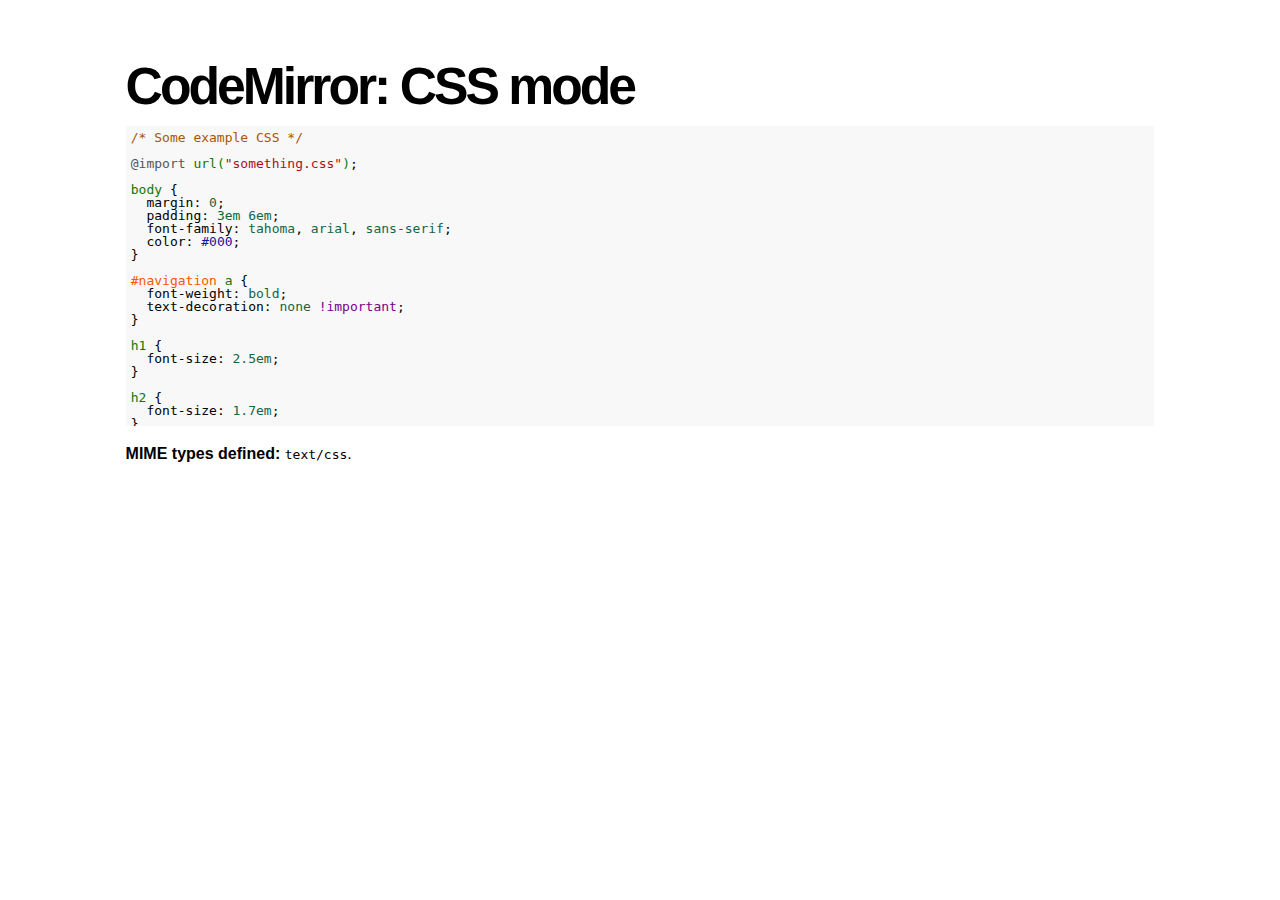
<file: playground/CodeMirror/mode/css/index.html>
<!doctype html>
<html>
  <head>
    <title>CodeMirror: CSS mode</title>
    <link rel="stylesheet" href="../../lib/codemirror.css">
    <script src="../../lib/codemirror.js"></script>
    <script src="css.js"></script>
    <style>.CodeMirror {background: #f8f8f8;}</style>
    <link rel="stylesheet" href="../../doc/docs.css">
  </head>
  <body>
    <h1>CodeMirror: CSS mode</h1>
    <form><textarea id="code" name="code">
/* Some example CSS */

@import url("something.css");

body {
  margin: 0;
  padding: 3em 6em;
  font-family: tahoma, arial, sans-serif;
  color: #000;
}

#navigation a {
  font-weight: bold;
  text-decoration: none !important;
}

h1 {
  font-size: 2.5em;
}

h2 {
  font-size: 1.7em;
}

h1:before, h2:before {
  content: "::";
}

code {
  font-family: courier, monospace;
  font-size: 80%;
  color: #418A8A;
}
</textarea></form>
    <script>
      var editor = CodeMirror.fromTextArea(document.getElementById("code"), {});
    </script>

    <p><strong>MIME types defined:</strong> <code>text/css</code>.</p>

  </body>
</html>
</file>
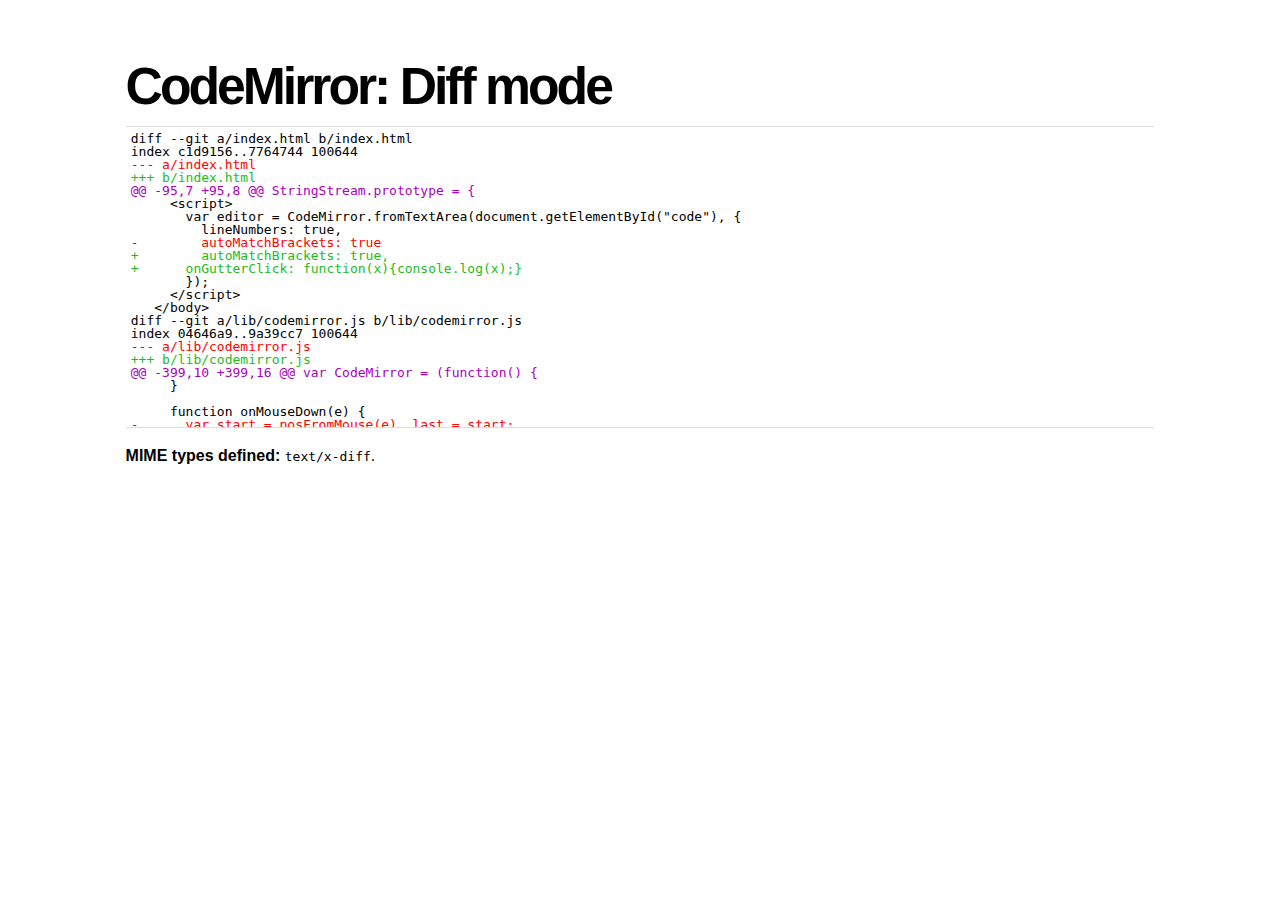
<file: playground/CodeMirror/mode/diff/index.html>
<!doctype html>
<html>
  <head>
    <title>CodeMirror: Diff mode</title>
    <link rel="stylesheet" href="../../lib/codemirror.css">
    <script src="../../lib/codemirror.js"></script>
    <script src="diff.js"></script>
    <link rel="stylesheet" href="diff.css">
    <style>.CodeMirror {border-top: 1px solid #ddd; border-bottom: 1px solid #ddd;}</style>
    <link rel="stylesheet" href="../../doc/docs.css">
  </head>
  <body>
    <h1>CodeMirror: Diff mode</h1>
    <form><textarea id="code" name="code">
diff --git a/index.html b/index.html
index c1d9156..7764744 100644
--- a/index.html
+++ b/index.html
@@ -95,7 +95,8 @@ StringStream.prototype = {
     <script>
       var editor = CodeMirror.fromTextArea(document.getElementById("code"), {
         lineNumbers: true,
-        autoMatchBrackets: true
+        autoMatchBrackets: true,
+      onGutterClick: function(x){console.log(x);}
       });
     </script>
   </body>
diff --git a/lib/codemirror.js b/lib/codemirror.js
index 04646a9..9a39cc7 100644
--- a/lib/codemirror.js
+++ b/lib/codemirror.js
@@ -399,10 +399,16 @@ var CodeMirror = (function() {
     }
 
     function onMouseDown(e) {
-      var start = posFromMouse(e), last = start;
+      var start = posFromMouse(e), last = start, target = e.target();
       if (!start) return;
       setCursor(start.line, start.ch, false);
       if (e.button() != 1) return;
+      if (target.parentNode == gutter) {
+        if (options.onGutterClick)
+          options.onGutterClick(indexOf(gutter.childNodes, target) + showingFrom);
+        return;
+      }
+
       if (!focused) onFocus();
 
       e.stop();
@@ -808,7 +814,7 @@ var CodeMirror = (function() {
       for (var i = showingFrom; i < showingTo; ++i) {
         var marker = lines[i].gutterMarker;
         if (marker) html.push('<div class="' + marker.style + '">' + htmlEscape(marker.text) + '</div>');
-        else html.push("<div>" + (options.lineNumbers ? i + 1 : "\u00a0") + "</div>");
+        else html.push("<div>" + (options.lineNumbers ? i + options.firstLineNumber : "\u00a0") + "</div>");
       }
       gutter.style.display = "none"; // TODO test whether this actually helps
       gutter.innerHTML = html.join("");
@@ -1371,10 +1377,8 @@ var CodeMirror = (function() {
         if (option == "parser") setParser(value);
         else if (option === "lineNumbers") setLineNumbers(value);
         else if (option === "gutter") setGutter(value);
-        else if (option === "readOnly") options.readOnly = value;
-        else if (option === "indentUnit") {options.indentUnit = indentUnit = value; setParser(options.parser);}
-        else if (/^(?:enterMode|tabMode|indentWithTabs|readOnly|autoMatchBrackets|undoDepth)$/.test(option)) options[option] = value;
-        else throw new Error("Can't set option " + option);
+        else if (option === "indentUnit") {options.indentUnit = value; setParser(options.parser);}
+        else options[option] = value;
       },
       cursorCoords: cursorCoords,
       undo: operation(undo),
@@ -1402,7 +1406,8 @@ var CodeMirror = (function() {
       replaceRange: operation(replaceRange),
 
       operation: function(f){return operation(f)();},
-      refresh: function(){updateDisplay([{from: 0, to: lines.length}]);}
+      refresh: function(){updateDisplay([{from: 0, to: lines.length}]);},
+      getInputField: function(){return input;}
     };
     return instance;
   }
@@ -1420,6 +1425,7 @@ var CodeMirror = (function() {
     readOnly: false,
     onChange: null,
     onCursorActivity: null,
+    onGutterClick: null,
     autoMatchBrackets: false,
     workTime: 200,
     workDelay: 300,
</textarea></form>
    <script>
      var editor = CodeMirror.fromTextArea(document.getElementById("code"), {});
    </script>

    <p><strong>MIME types defined:</strong> <code>text/x-diff</code>.</p>

  </body>
</html>
</file>
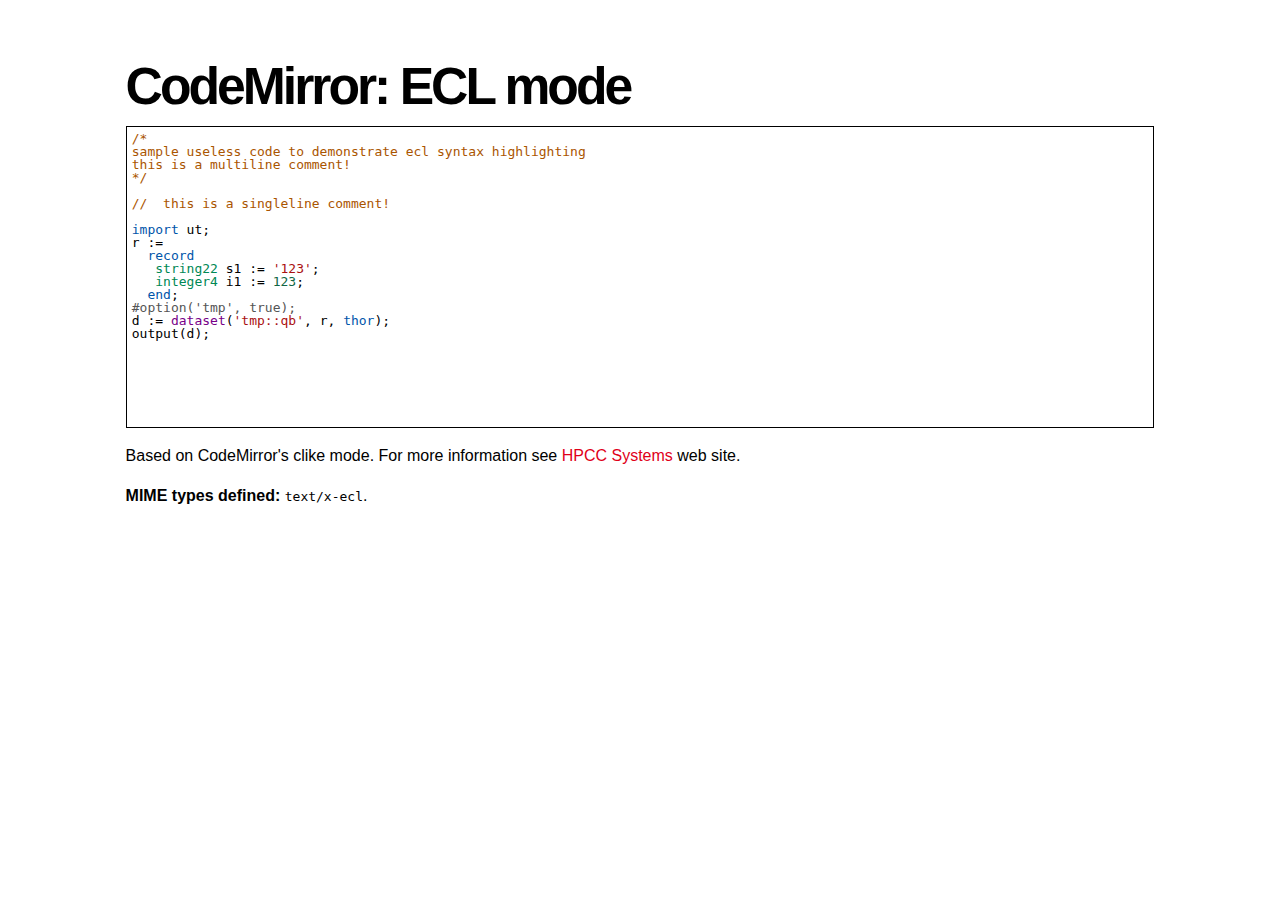
<file: playground/CodeMirror/mode/ecl/index.html>
﻿<!doctype html>
<html>
  <head>
    <title>CodeMirror: ECL mode</title>
    <link rel="stylesheet" href="../../lib/codemirror.css">
    <script src="../../lib/codemirror.js"></script>
    <script src="ecl.js"></script>
    <link rel="stylesheet" href="../../doc/docs.css">
    <style>.CodeMirror {border: 1px solid black;}</style>
  </head>
  <body>
    <h1>CodeMirror: ECL mode</h1>
    <form><textarea id="code" name="code">
/*
sample useless code to demonstrate ecl syntax highlighting
this is a multiline comment!
*/

//  this is a singleline comment!

import ut;
r := 
  record
   string22 s1 := '123';
   integer4 i1 := 123;
  end;
#option('tmp', true);
d := dataset('tmp::qb', r, thor);
output(d);
</textarea></form>
    <script>
      var editor = CodeMirror.fromTextArea(document.getElementById("code"), {
        tabMode: "indent",
        matchBrackets: true,
      });
    </script>

    <p>Based on CodeMirror's clike mode.  For more information see <a href="http://hpccsystems.com">HPCC Systems</a> web site.</p>
    <p><strong>MIME types defined:</strong> <code>text/x-ecl</code>.</p>

  </body>
</html>
</file>
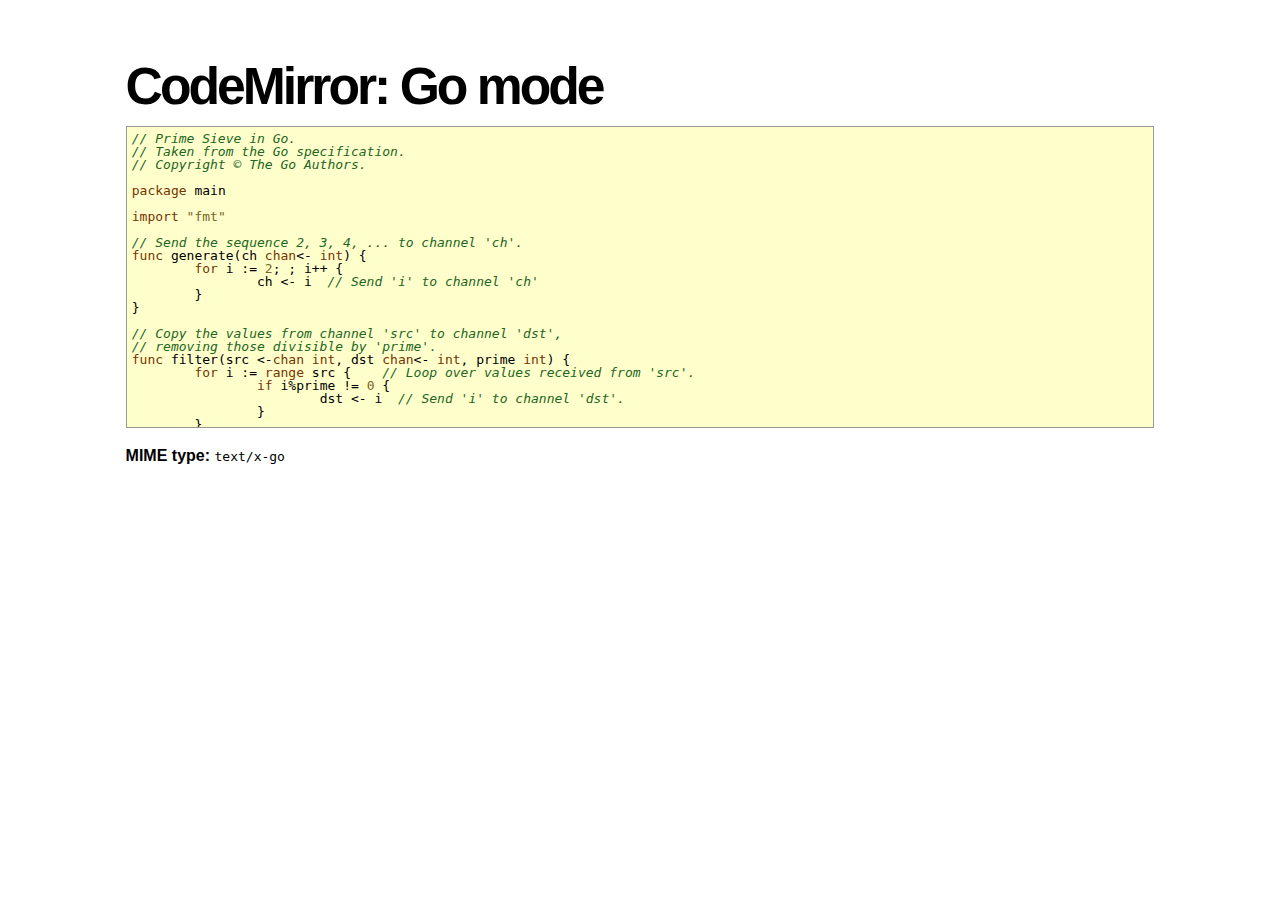
<file: playground/CodeMirror/mode/go/index.html>
<!doctype html>
<html>
  <head>
    <title>CodeMirror: Go mode</title>
    <link rel="stylesheet" href="../../lib/codemirror.css">
    <link rel="stylesheet" href="../../theme/elegant.css">
    <script src="../../lib/codemirror.js"></script>
    <script src="go.js"></script>
    <link rel="stylesheet" href="../../doc/docs.css">
    <style>.CodeMirror {border:1px solid #999; background:#ffc}</style>
  </head>
  <body>
    <h1>CodeMirror: Go mode</h1>

<form><textarea id="code" name="code">
// Prime Sieve in Go.
// Taken from the Go specification.
// Copyright © The Go Authors.

package main

import "fmt"

// Send the sequence 2, 3, 4, ... to channel 'ch'.
func generate(ch chan&lt;- int) {
	for i := 2; ; i++ {
		ch &lt;- i  // Send 'i' to channel 'ch'
	}
}

// Copy the values from channel 'src' to channel 'dst',
// removing those divisible by 'prime'.
func filter(src &lt;-chan int, dst chan&lt;- int, prime int) {
	for i := range src {    // Loop over values received from 'src'.
		if i%prime != 0 {
			dst &lt;- i  // Send 'i' to channel 'dst'.
		}
	}
}

// The prime sieve: Daisy-chain filter processes together.
func sieve() {
	ch := make(chan int)  // Create a new channel.
	go generate(ch)       // Start generate() as a subprocess.
	for {
		prime := &lt;-ch
		fmt.Print(prime, "\n")
		ch1 := make(chan int)
		go filter(ch, ch1, prime)
		ch = ch1
	}
}

func main() {
	sieve()
}
</textarea></form>

    <script>
      var editor = CodeMirror.fromTextArea(document.getElementById("code"), {
        theme: "elegant",
        matchBrackets: true,
        indentUnit: 8,
        tabSize: 8,
        indentWithTabs: true,
        mode: "text/x-go"
      });
    </script>

    <p><strong>MIME type:</strong> <code>text/x-go</code></p>
  </body>
</html>
</file>
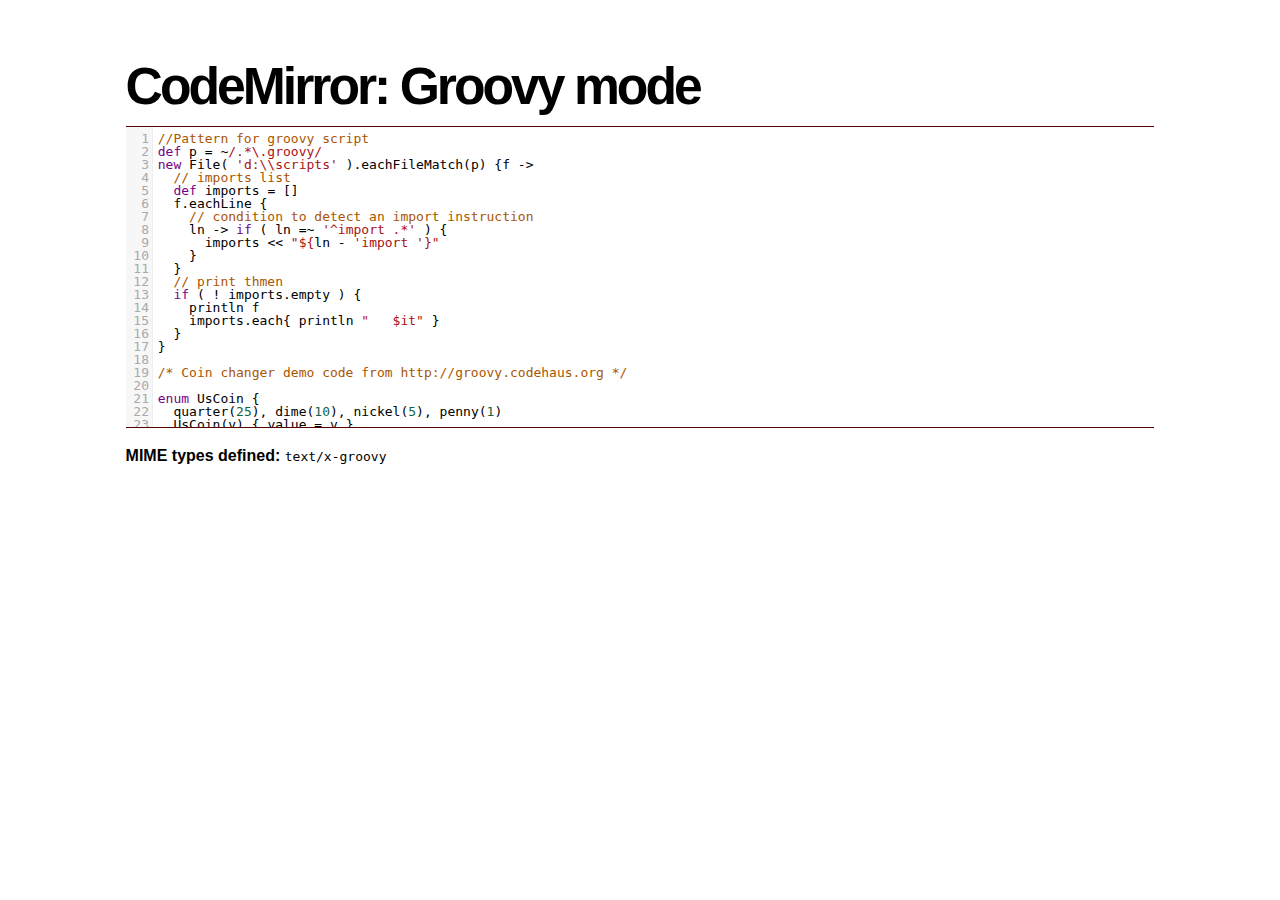
<file: playground/CodeMirror/mode/groovy/index.html>
<!doctype html>
<html>
  <head>
    <title>CodeMirror: Groovy mode</title>
    <link rel="stylesheet" href="../../lib/codemirror.css">
    <script src="../../lib/codemirror.js"></script>
    <script src="groovy.js"></script>
    <link rel="stylesheet" href="../../doc/docs.css">
    <style>.CodeMirror {border-top: 1px solid #500; border-bottom: 1px solid #500;}</style>
  </head>
  <body>
    <h1>CodeMirror: Groovy mode</h1>

<form><textarea id="code" name="code">
//Pattern for groovy script
def p = ~/.*\.groovy/
new File( 'd:\\scripts' ).eachFileMatch(p) {f ->
  // imports list
  def imports = []
  f.eachLine {
    // condition to detect an import instruction
    ln -> if ( ln =~ '^import .*' ) {
      imports << "${ln - 'import '}"
    }
  }
  // print thmen
  if ( ! imports.empty ) {
    println f
    imports.each{ println "   $it" }
  }
}

/* Coin changer demo code from http://groovy.codehaus.org */

enum UsCoin {
  quarter(25), dime(10), nickel(5), penny(1)
  UsCoin(v) { value = v }
  final value
}

enum OzzieCoin {
  fifty(50), twenty(20), ten(10), five(5)
  OzzieCoin(v) { value = v }
  final value
}

def plural(word, count) {
  if (count == 1) return word
  word[-1] == 'y' ? word[0..-2] + "ies" : word + "s"
}

def change(currency, amount) {
  currency.values().inject([]){ list, coin ->
     int count = amount / coin.value
     amount = amount % coin.value
     list += "$count ${plural(coin.toString(), count)}"
  }
}
</textarea></form>

    <script>
      var editor = CodeMirror.fromTextArea(document.getElementById("code"), {
        lineNumbers: true,
        matchBrackets: true,
        mode: "text/x-groovy"
      });
    </script>

    <p><strong>MIME types defined:</strong> <code>text/x-groovy</code></p>
  </body>
</html>
</file>
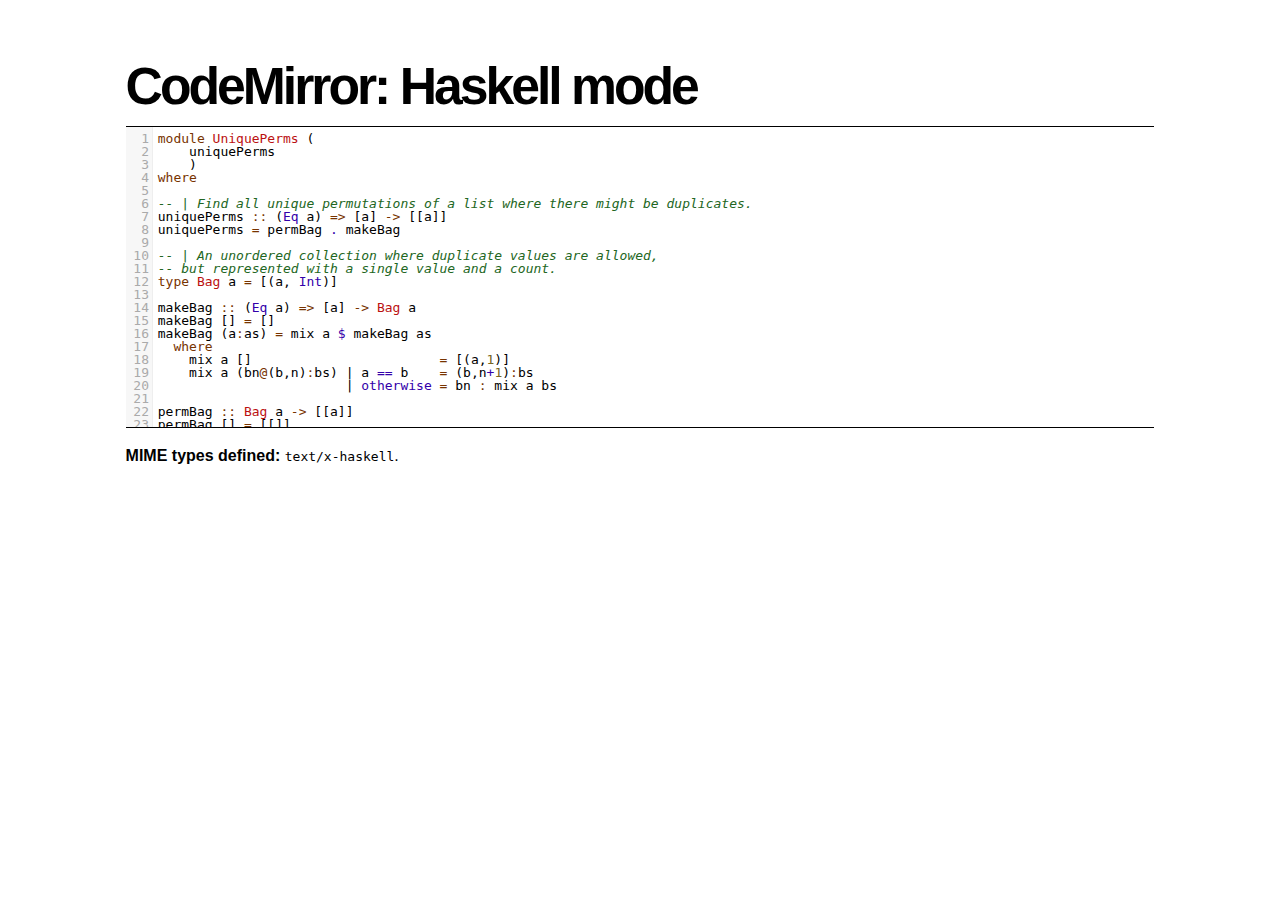
<file: playground/CodeMirror/mode/haskell/index.html>
<!doctype html>
<html>
  <head>
    <title>CodeMirror: Haskell mode</title>
    <link rel="stylesheet" href="../../lib/codemirror.css">
    <script src="../../lib/codemirror.js"></script>
    <script src="haskell.js"></script>
    <link rel="stylesheet" href="../../theme/elegant.css">
    <style type="text/css">.CodeMirror {border-top: 1px solid black; border-bottom: 1px solid black;}</style>
    <link rel="stylesheet" href="../../doc/docs.css">
  </head>
  <body>
    <h1>CodeMirror: Haskell mode</h1>

<form><textarea id="code" name="code">
module UniquePerms (
    uniquePerms
    )
where

-- | Find all unique permutations of a list where there might be duplicates.
uniquePerms :: (Eq a) => [a] -> [[a]]
uniquePerms = permBag . makeBag

-- | An unordered collection where duplicate values are allowed,
-- but represented with a single value and a count.
type Bag a = [(a, Int)]

makeBag :: (Eq a) => [a] -> Bag a
makeBag [] = []
makeBag (a:as) = mix a $ makeBag as
  where
    mix a []                        = [(a,1)]
    mix a (bn@(b,n):bs) | a == b    = (b,n+1):bs
                        | otherwise = bn : mix a bs

permBag :: Bag a -> [[a]]
permBag [] = [[]]
permBag bs = concatMap (\(f,cs) -> map (f:) $ permBag cs) . oneOfEach $ bs
  where
    oneOfEach [] = []
    oneOfEach (an@(a,n):bs) =
        let bs' = if n == 1 then bs else (a,n-1):bs
        in (a,bs') : mapSnd (an:) (oneOfEach bs)
    
    apSnd f (a,b) = (a, f b)
    mapSnd = map . apSnd
</textarea></form>

    <script>
      var editor = CodeMirror.fromTextArea(document.getElementById("code"), {
        lineNumbers: true,
        matchBrackets: true,
        theme: "elegant"
      });
    </script>

    <p><strong>MIME types defined:</strong> <code>text/x-haskell</code>.</p>
  </body>
</html>
</file>
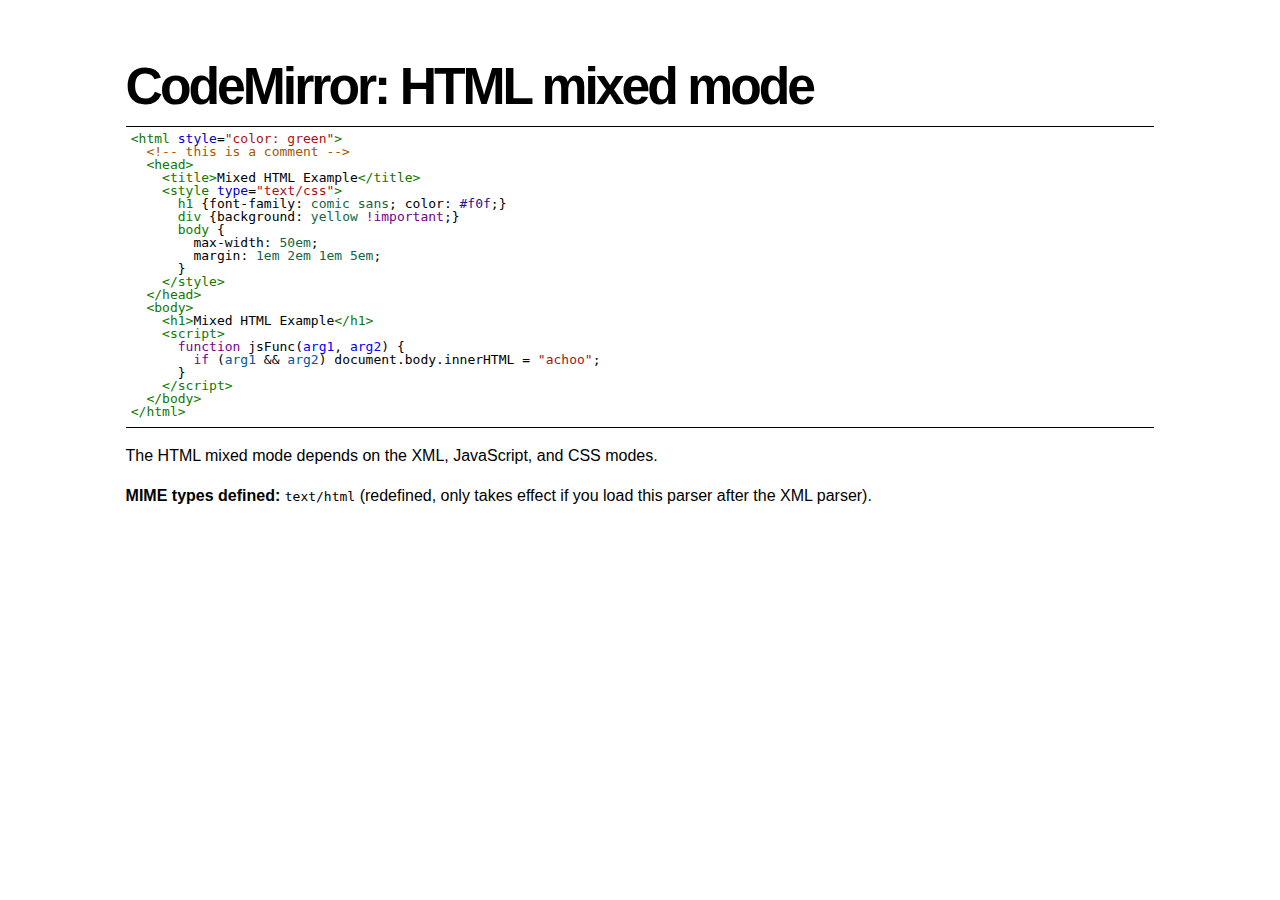
<file: playground/CodeMirror/mode/htmlmixed/index.html>
<!doctype html>
<html>
  <head>
    <title>CodeMirror: HTML mixed mode</title>
    <link rel="stylesheet" href="../../lib/codemirror.css">
    <script src="../../lib/codemirror.js"></script>
    <script src="../xml/xml.js"></script>
    <script src="../javascript/javascript.js"></script>
    <script src="../css/css.js"></script>
    <script src="htmlmixed.js"></script>
    <link rel="stylesheet" href="../../doc/docs.css">
    <style>.CodeMirror {border-top: 1px solid black; border-bottom: 1px solid black;}</style>
  </head>
  <body>
    <h1>CodeMirror: HTML mixed mode</h1>
    <form><textarea id="code" name="code">
<html style="color: green">
  <!-- this is a comment -->
  <head>
    <title>Mixed HTML Example</title>
    <style type="text/css">
      h1 {font-family: comic sans; color: #f0f;}
      div {background: yellow !important;}
      body {
        max-width: 50em;
        margin: 1em 2em 1em 5em;
      }
    </style>
  </head>
  <body>
    <h1>Mixed HTML Example</h1>
    <script>
      function jsFunc(arg1, arg2) {
        if (arg1 && arg2) document.body.innerHTML = "achoo";
      }
    </script>
  </body>
</html>
</textarea></form>
    <script>
      var editor = CodeMirror.fromTextArea(document.getElementById("code"), {mode: "text/html", tabMode: "indent"});
    </script>

    <p>The HTML mixed mode depends on the XML, JavaScript, and CSS modes.</p>

    <p><strong>MIME types defined:</strong> <code>text/html</code>
    (redefined, only takes effect if you load this parser after the
    XML parser).</p>

  </body>
</html>
</file>
<file: playground/CodeMirror/doc/docs.css>
body {
  font-family: Droid Sans, Arial, sans-serif;
  line-height: 1.5;
  max-width: 64.3em;
  margin: 3em auto;
  padding: 0 1em;
}

h1 {
  letter-spacing: -3px;
  font-size: 3.23em;
  font-weight: bold;
  margin: 0;
}

h2 {
  font-size: 1.23em;
  font-weight: bold;
  margin: .5em 0;
  letter-spacing: -1px;
}

h3 {
  font-size: 1em;
  font-weight: bold;
  margin: .4em 0;
}

pre {
  background-color: #eee;
  -moz-border-radius: 6px;
  -webkit-border-radius: 6px;
  border-radius: 6px;
  padding: 1em;
}

pre.code {
  margin: 0 1em;
}

.grey {
  font-size: 2.2em;
  padding: .5em 1em;
  line-height: 1.2em;
  margin-top: .5em;
  position: relative;
}

img.logo {
  position: absolute;
  right: -25px;
  bottom: 4px;
}

a:link, a:visited, .quasilink {
  color: #df0019;
  cursor: pointer;
  text-decoration: none;
}

a:hover, .quasilink:hover {
  color: #800004;
}

h1 a:link, h1 a:visited, h1 a:hover {
  color: black;
}

ul {
  margin: 0;
  padding-left: 1.2em;
}

a.download {
  color: white;
  background-color: #df0019;
  width: 100%;
  display: block;
  text-align: center;
  font-size: 1.23em;
  font-weight: bold;
  text-decoration: none;
  -moz-border-radius: 6px;
  -webkit-border-radius: 6px;
  border-radius: 6px;
  padding: .5em 0;
  margin-bottom: 1em;
}

a.download:hover {
  background-color: #bb0010;
}

.rel {
  margin-bottom: 0;
}

.rel-note {
  color: #777;
  font-size: .9em;
  margin-top: .1em;
}

.logo-braces {
  color: #df0019;
  position: relative;
  top: -4px;
}

.blk {
  float: left;
}

.left {
  width: 37em;
  padding-right: 6.53em;
  padding-bottom: 1em;
}

.left1 {
  width: 15.24em;
  padding-right: 6.45em;
}

.left2 {
  width: 15.24em;
}

.right {
  width: 20.68em;
}

.leftbig {
  width: 42.44em;
  padding-right: 6.53em;
}

.rightsmall {
  width: 15.24em;
}

.clear:after {
  visibility: hidden;
  display: block;
  font-size: 0;
  content: " ";
  clear: both;
  height: 0;
}
.clear { display: inline-block; }
/* start commented backslash hack \*/
* html .clear { height: 1%; }
.clear { display: block; }
/* close commented backslash hack */
</file>
<file: playground/CodeMirror/lib/codemirror.css>
.CodeMirror {
  line-height: 1em;
  font-family: monospace;
}

.CodeMirror-scroll {
  overflow: auto;
  height: 300px;
  /* This is needed to prevent an IE[67] bug where the scrolled content
     is visible outside of the scrolling box. */
  position: relative;
  outline: none;
}

.CodeMirror-gutter {
  position: absolute; left: 0; top: 0;
  z-index: 10;
  background-color: #f7f7f7;
  border-right: 1px solid #eee;
  min-width: 2em;
  height: 100%;
}
.CodeMirror-gutter-text {
  color: #aaa;
  text-align: right;
  padding: .4em .2em .4em .4em;
  white-space: pre !important;
}
.CodeMirror-lines {
  padding: .4em;
  white-space: pre;
}

.CodeMirror pre {
  -moz-border-radius: 0;
  -webkit-border-radius: 0;
  -o-border-radius: 0;
  border-radius: 0;
  border-width: 0; margin: 0; padding: 0; background: transparent;
  font-family: inherit;
  font-size: inherit;
  padding: 0; margin: 0;
  white-space: pre;
  word-wrap: normal;
}

.CodeMirror-wrap pre {
  word-wrap: break-word;
  white-space: pre-wrap;
}
.CodeMirror-wrap .CodeMirror-scroll {
  overflow-x: hidden;
}

.CodeMirror textarea {
  outline: none !important;
}

.CodeMirror pre.CodeMirror-cursor {
  z-index: 10;
  position: absolute;
  visibility: hidden;
  border-left: 1px solid black;
  border-right:none;
  width:0;
}
.CodeMirror pre.CodeMirror-cursor.CodeMirror-overwrite {}
.CodeMirror-focused pre.CodeMirror-cursor {
  visibility: visible;
}

div.CodeMirror-selected { background: #d9d9d9; }
.CodeMirror-focused div.CodeMirror-selected { background: #d7d4f0; }

.CodeMirror-searching {
  background: #ffa;
  background: rgba(255, 255, 0, .4);
}

/* Default theme */

.cm-s-default span.cm-keyword {color: #708;}
.cm-s-default span.cm-atom {color: #219;}
.cm-s-default span.cm-number {color: #164;}
.cm-s-default span.cm-def {color: #00f;}
.cm-s-default span.cm-variable {color: black;}
.cm-s-default span.cm-variable-2 {color: #05a;}
.cm-s-default span.cm-variable-3 {color: #085;}
.cm-s-default span.cm-property {color: black;}
.cm-s-default span.cm-operator {color: black;}
.cm-s-default span.cm-comment {color: #a50;}
.cm-s-default span.cm-string {color: #a11;}
.cm-s-default span.cm-string-2 {color: #f50;}
.cm-s-default span.cm-meta {color: #555;}
.cm-s-default span.cm-error {color: #f00;}
.cm-s-default span.cm-qualifier {color: #555;}
.cm-s-default span.cm-builtin {color: #30a;}
.cm-s-default span.cm-bracket {color: #cc7;}
.cm-s-default span.cm-tag {color: #170;}
.cm-s-default span.cm-attribute {color: #00c;}
.cm-s-default span.cm-header {color: #a0a;}
.cm-s-default span.cm-quote {color: #090;}
.cm-s-default span.cm-hr {color: #999;}
.cm-s-default span.cm-link {color: #00c;}

span.cm-header, span.cm-strong {font-weight: bold;}
span.cm-em {font-style: italic;}
span.cm-emstrong {font-style: italic; font-weight: bold;}
span.cm-link {text-decoration: underline;}

div.CodeMirror span.CodeMirror-matchingbracket {color: #0f0;}
div.CodeMirror span.CodeMirror-nonmatchingbracket {color: #f22;}
</file>
<file: playground/CodeMirror/mode/diff/diff.css>
span.cm-rangeinfo {color: #a0b;}
span.cm-minus {color: red;}
span.cm-plus {color: #2b2;}
</file>
<file: playground/CodeMirror/theme/elegant.css>
.cm-s-elegant span.cm-number, .cm-s-elegant span.cm-string, .cm-s-elegant span.cm-atom {color: #762;}
.cm-s-elegant span.cm-comment {color: #262; font-style: italic; line-height: 1em;}
.cm-s-elegant span.cm-meta {color: #555; font-style: italic; line-height: 1em;}
.cm-s-elegant span.cm-variable {color: black;}
.cm-s-elegant span.cm-variable-2 {color: #b11;}
.cm-s-elegant span.cm-qualifier {color: #555;}
.cm-s-elegant span.cm-keyword {color: #730;}
.cm-s-elegant span.cm-builtin {color: #30a;}
.cm-s-elegant span.cm-error {background-color: #fdd;}
.cm-s-elegant span.cm-link {color: #762;}
</file>
